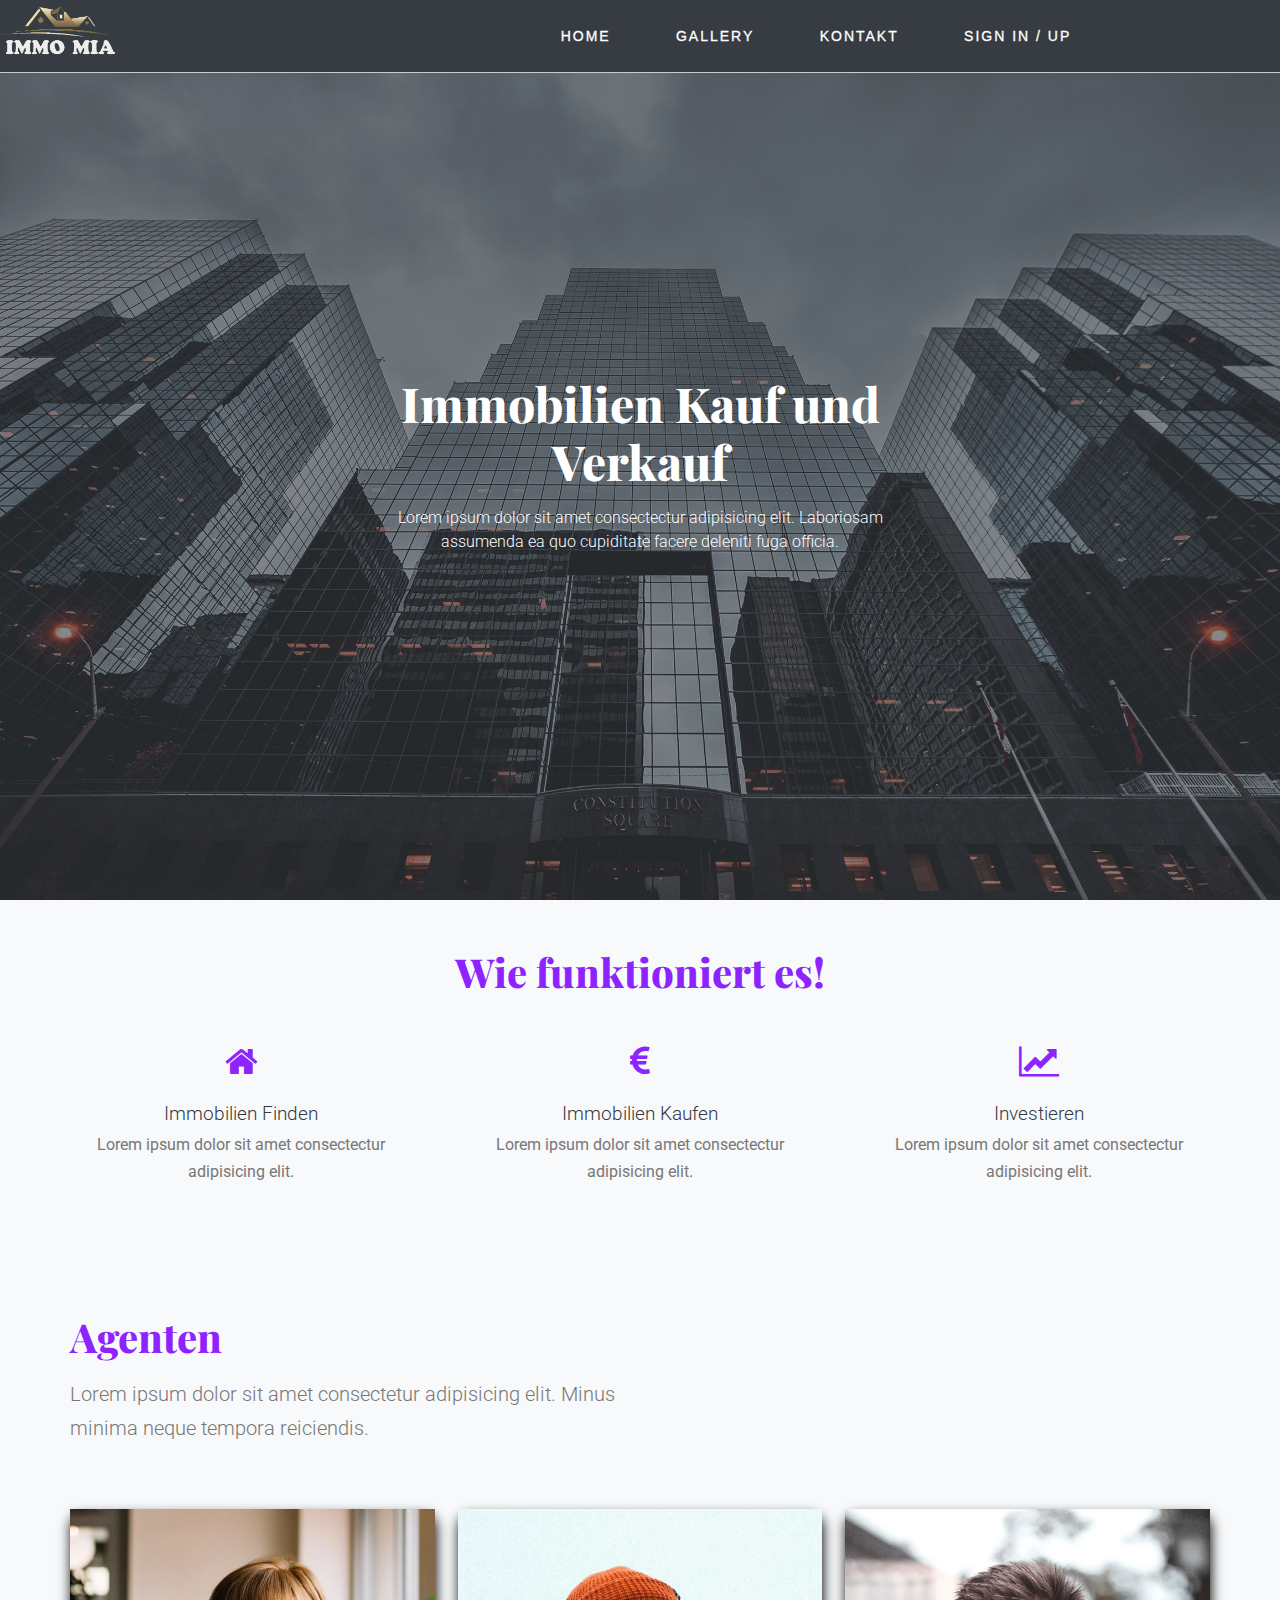
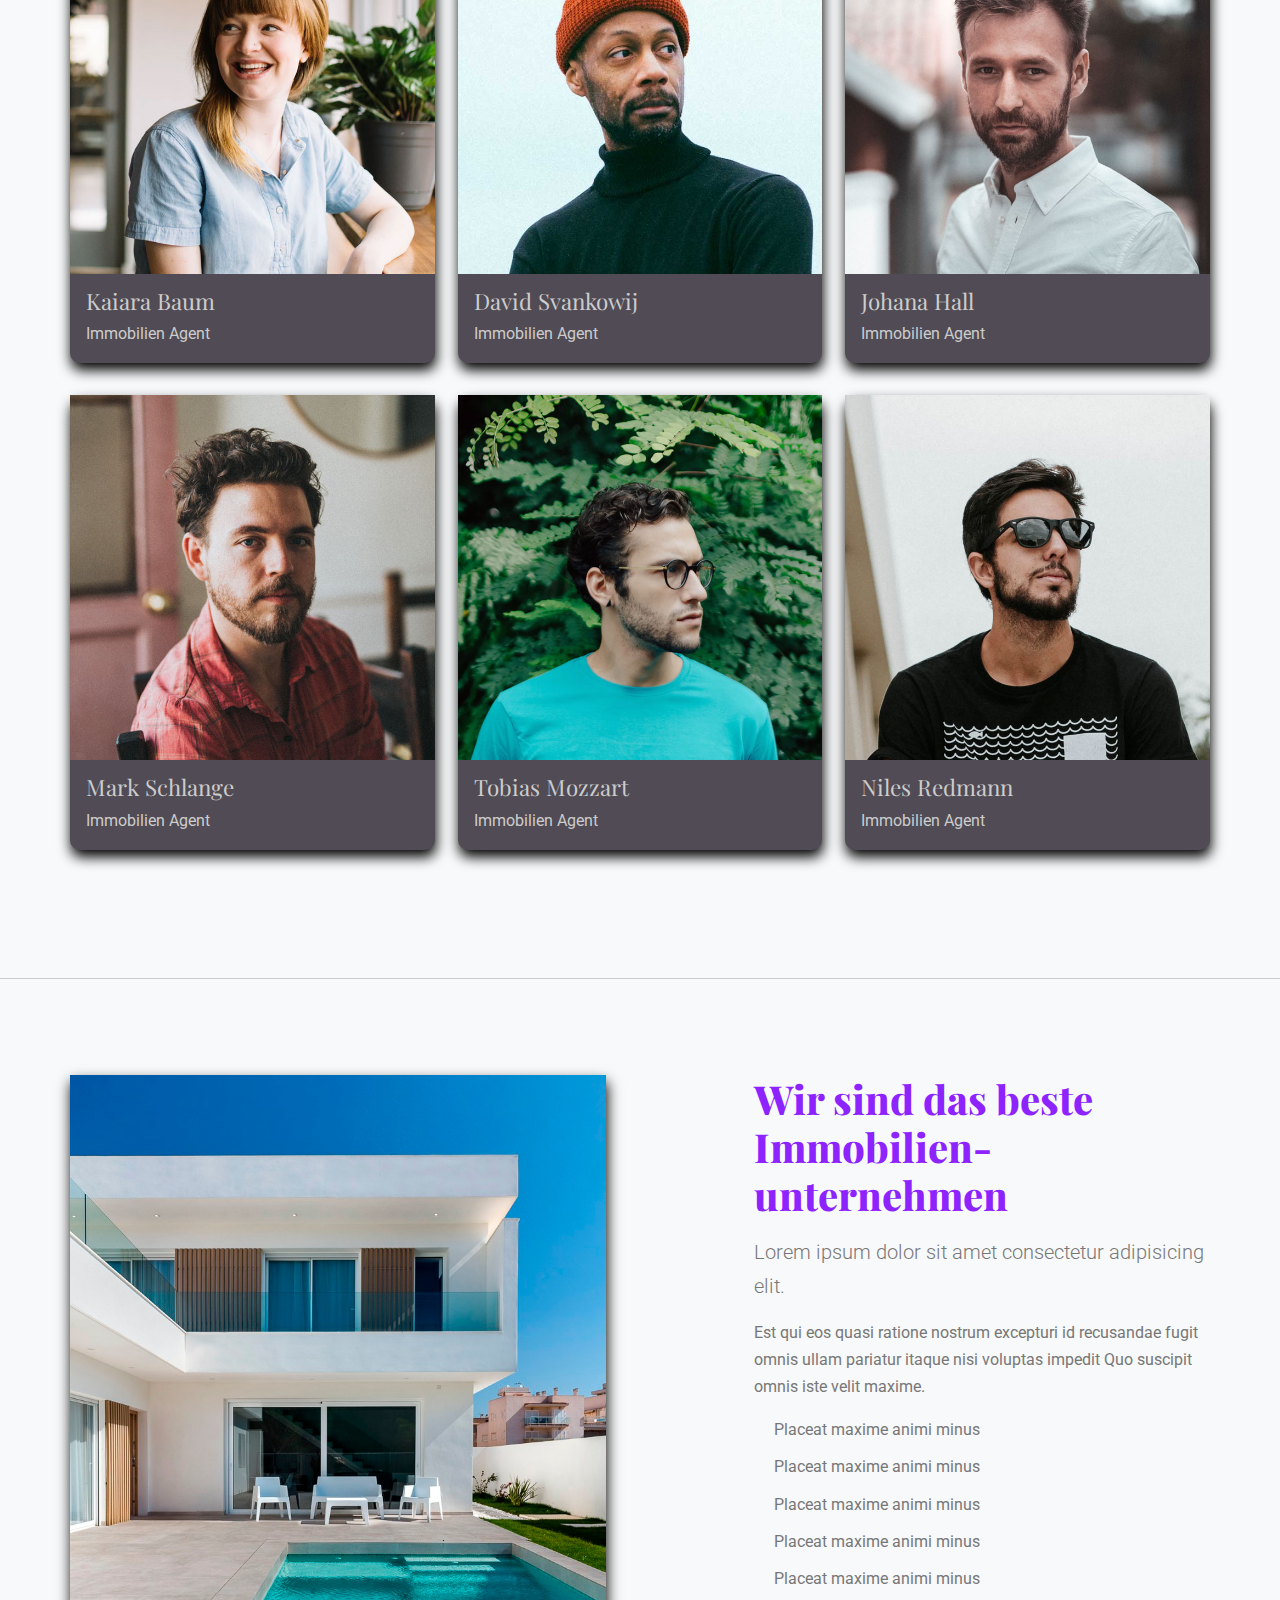
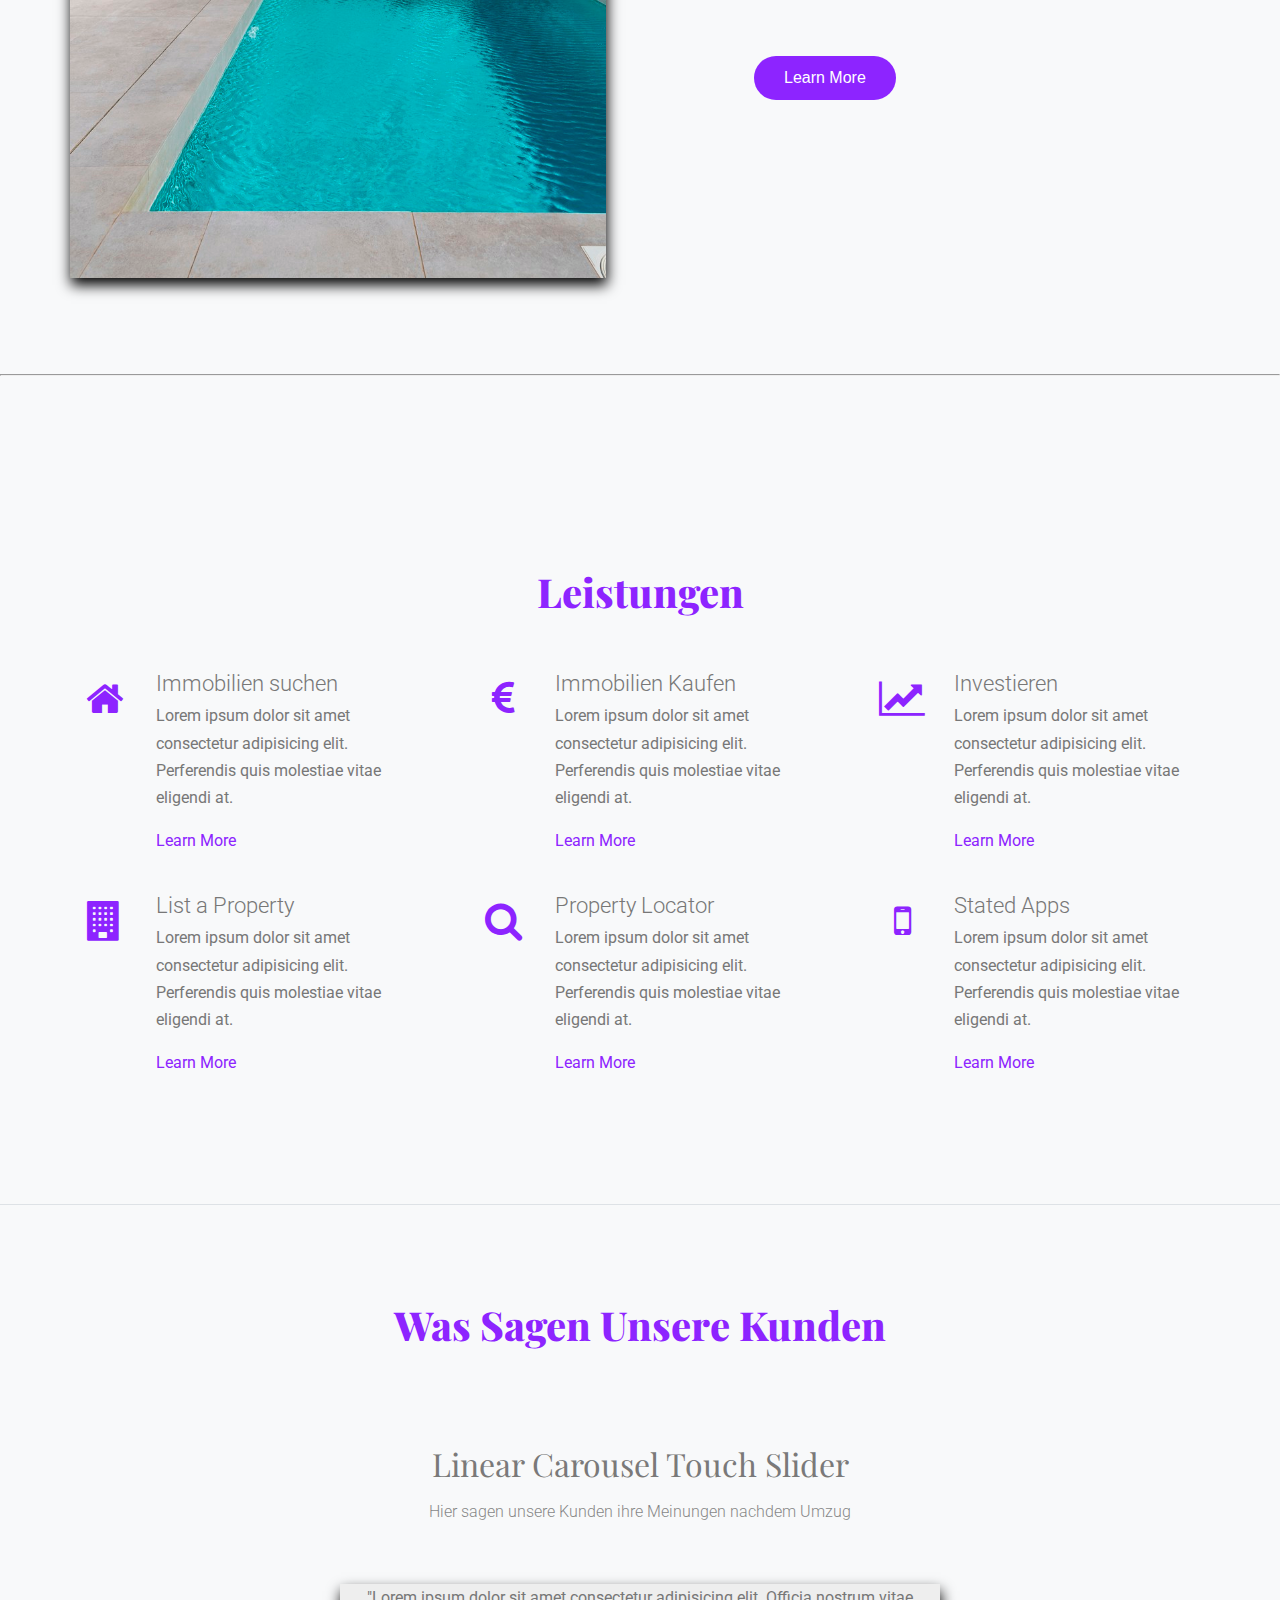
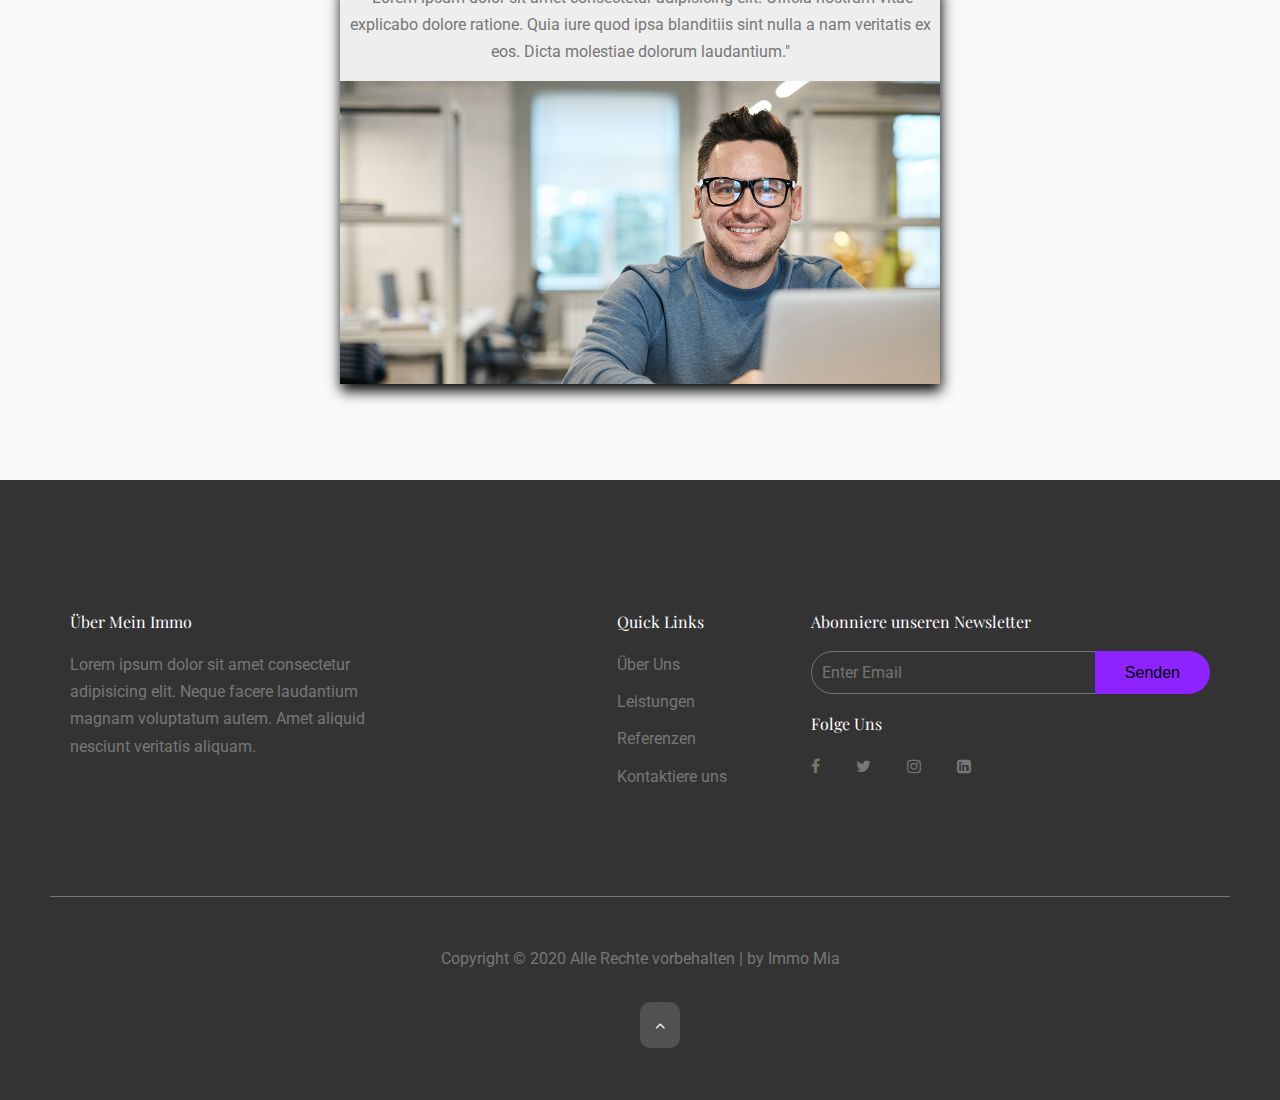
<file: index.html>
<!DOCTYPE html>
<html lang="de">
<head>
    <meta charset="UTF-8">
    <meta name="viewport" content="width=device-width, initial-scale=1.0">
    <meta http-equiv="X-UA-Compatible" content="ie=edge">
    <title>Home Page | Willkommen bei Immo Mia</title>
    <link rel="stylesheet" type="text/css" href="css/reset.css">
    <link rel="stylesheet" href="lib/font-awesome/css/font-awesome.min.css">
    <link rel="Stylesheet" type="text/css" href="css/master.css">
</head>

<body>
      <header>
        <!--  NAVIGATIONS BAR + BURGER MENU FOR RESPONSIVE START    -->
              <nav>
                    <div class="logo">
                        <img src="img/header-logo/logo-imo.png">
                    </div>
                <ul class="nav-links">
                    <li>
                        <a href="index.html">Home</a>
                    </li>
                    <li>
                        <a href="gallery.html">Gallery</a>
                    </li>
                    <li>
                        <a href="kontakt.html">Kontakt</a>
                    </li>
                    <li>
                        <a href="sign.html">Sign In / Up</a>
                    </li>
                </ul>
                    <div class="burger">
                        <div class="line1"></div>
                        <div class="line2"></div>
                        <div class="line3"></div>
                    </div>
                </nav>
        </header>
        <!--  NAVIGATION BAR ENDED    -->

    <!--  Background Hero container with BG Image start    -->
    <div id="header-hero-container">
        <section id="hero">
            <div class="fade"></div>
            <div class="hero-text">
                <h1>Immobilien Kauf und Verkauf</h1>
                <p>Lorem ipsum dolor sit amet consectectur adipisicing elit. Laboriosam assumenda ea quo cupiditate facere deleniti fuga officia.</p>
            </div>
        </section>
    </div>
    <!--  Background Hero container with BG Image end    -->

    <!--   Wie funktioniert es START     -->
    <section id="how-it-works">
        <div class="container">
            <h2>Wie funktioniert es!</h2>
            <div class="flex">
                <div>
                    <span class="fa fa-home"></span>
                    <h4>Immobilien Finden</h4>
                    <p>Lorem ipsum dolor sit amet consectectur adipisicing elit.</p>
                </div>

                <div>
                    <span class="fa fa-eur"></span>
                    <h4>Immobilien Kaufen</h4>
                    <p>Lorem ipsum dolor sit amet consectectur adipisicing elit.</p>
                </div>

                <div>
                    <span class="fa fa-line-chart"></span>
                    <h4>Investieren</h4>
                    <p>Lorem ipsum dolor sit amet consectectur adipisicing elit.</p>
                </div>
            </div>
        </div>
    </section>
    <!--   Wie funktioniert es ENDED     -->

    <!--  AGENTS CARDS START     -->
    <section id="agents">
        <div class="container">
            <h2>Agenten</h2>
            <p class="large-paragraph">Lorem ipsum dolor sit amet consectetur adipisicing elit. Minus minima neque tempora reiciendis.</p>

            <div class="flex">
                <div class="card">
                    <img src="img/personen/person_1.jpg" alt="Realtor 1" />
                    <h3>Kaiara Baum</h3>
                    <p>Immobilien Agent</p>
                </div>

                <div class="card">
                    <img src="img/personen/person_2.jpg" alt="Realtor 1" />
                    <h3>David Svankowij</h3>
                    <p>Immobilien Agent</p>
                </div>

                <div class="card">
                    <img src="img/personen/person_3.jpg" alt="Realtor 1" />
                    <h3>Johana Hall</h3>
                    <p>Immobilien Agent</p>
                </div>

                <div class="card">
                    <img src="img/personen/person_4.jpg" alt="Realtor 1" />
                    <h3>Mark Schlange</h3>
                    <p>Immobilien Agent</p>
                </div>

                <div class="card">
                    <img src="img/personen/person_5.jpg" alt="Realtor 1" />
                    <h3>Tobias Mozzart</h3>
                    <p>Immobilien Agent</p>
                </div>

                <div class="card">
                    <img src="img/personen/person_6.jpg" alt="Realtor 1" />
                    <h3>Niles Redmann</h3>
                    <p>Immobilien Agent</p>
                </div>
            </div>
        </div>
    </section>
    <!--   Agents Ended     -->



<!--   Wir sind das beste START     -->




    <section id="the-best">
        <div class="flex container">
            <img src="img/immobilien/immobilien_1.jpg" alt="Property 1" />
            <div>
                <h2>Wir sind das beste Immobilien-<br>unternehmen</h2>
                <p class="large-paragraph">Lorem ipsum dolor sit amet consectetur adipisicing elit.</p>
                <p>Est qui eos quasi ratione nostrum excepturi id recusandae fugit omnis ullam pariatur itaque nisi voluptas impedit Quo suscipit omnis iste velit maxime.</p>
                <ul>
                    <li>Placeat maxime animi minus</li>
                    <li>Placeat maxime animi minus</li>
                    <li>Placeat maxime animi minus</li>
                    <li>Placeat maxime animi minus</li>
                    <li>Placeat maxime animi minus</li>
                </ul>
                <button class="rounded">Learn More</button>
            </div>
        </div>
    </section><hr>
<!--   Wir sind das beste ENDED     -->

    <!-- Leistungen Feld Start  -->
    <section id="services">
        <div class="container">
            <h2>Leistungen</h2>
            <div class="flex">
                <div>
                    <div class="fa fa-home"></div>
                    <div class="services-card-right">
                        <h3>Immobilien suchen</h3>
                        <p>Lorem ipsum dolor sit amet consectetur adipisicing elit. Perferendis quis molestiae vitae eligendi at.</p>
                        <a href="#">Learn More</a>
                    </div>
                </div>

                <div>
                    <div class="fa fa-eur"></div>
                    <div class="services-card-right">
                        <h3>Immobilien Kaufen</h3>
                        <p>Lorem ipsum dolor sit amet consectetur adipisicing elit. Perferendis quis molestiae vitae eligendi at.</p>
                        <a href="#">Learn More</a>
                    </div>
                </div>

                <div>
                    <div class="fa fa-line-chart"></div>
                    <div class="services-card-right">
                        <h3>Investieren</h3>
                        <p>Lorem ipsum dolor sit amet consectetur adipisicing elit. Perferendis quis molestiae vitae eligendi at.</p>
                        <a href="#">Learn More</a>
                    </div>
                </div>

                <div>
                    <div class="fa fa-building"></div>
                    <div class="services-card-right">
                        <h3>List a Property</h3>
                        <p>Lorem ipsum dolor sit amet consectetur adipisicing elit. Perferendis quis molestiae vitae eligendi at.</p>
                        <a href="#">Learn More</a>
                    </div>
                </div>

                <div>
                    <div class="fa fa-search"></div>
                    <div class="services-card-right">
                        <h3>Property Locator</h3>
                        <p>Lorem ipsum dolor sit amet consectetur adipisicing elit. Perferendis quis molestiae vitae eligendi at.</p>
                        <a href="#">Learn More</a>
                    </div>
                </div>

                <div>
                    <div class="fa fa-mobile"></div>
                    <div class="services-card-right">
                        <h3>Stated Apps</h3>
                        <p>Lorem ipsum dolor sit amet consectetur adipisicing elit. Perferendis quis molestiae vitae eligendi at.</p>
                        <a href="#">Learn More</a>
                    </div>
                </div>
            </div>
        </div>
    </section>
     <!-- Leistungen Feld ENDED  -->

    <!-- Linear carousel START  -->
    <section id="carousel">
        <h2>Was Sagen Unsere Kunden</h2>
        <div class="container-carousel">
            <div class="intro">
              <h1 class="intro__title">Linear Carousel Touch Slider</h1>
              <p class="intro__body">Hier sagen unsere Kunden ihre Meinungen nachdem Umzug</p>
            </div>

            <div class="carousel">
              <input type="checkbox" class="img-checkbox"> 
              <div class="slide" slide="5" annot="This is the fifth slide title.">
                <blockquote>
                    <p>"Lorem ipsum dolor sit amet consectetur adipisicing elit. Officia nostrum vitae explicabo dolore ratione. Quia iure quod ipsa blanditiis sint nulla a nam veritatis ex eos. Dicta molestiae dolorum laudantium."</p>
                  </blockquote>
                  <div class="carousel-caption">
                    <img src="img/personen/carousel-1.jpg" alt="Client 1" />
                   </div>
              </div>
              
              
              <input type="checkbox" class="img-checkbox"> 
              <div class="slide" slide="4" annot="This is the fourth slide title.">
                <blockquote>
                   <p>"Lorem ipsum dolor sit amet consectetur adipisicing elit. Officia nostrum vitae explicabo dolore ratione. Quia iure quod ipsa blanditiis sint nulla a nam veritatis ex eos. Dicta molestiae dolorum laudantium."</p>
                </blockquote>
                <div class="carousel-caption">
                  <img src="img/personen/carousel-2.jpg" alt="Client 2" />
                </div>
              </div>

              <input type="checkbox" class="img-checkbox"> 
              <div class="slide" slide="3" annot="This is the third slide title.">
                <blockquote>
                   <p>"Lorem ipsum dolor sit amet consectetur adipisicing elit. Officia nostrum vitae explicabo dolore ratione. Quia iure quod ipsa blanditiis sint nulla a nam veritatis ex eos. Dicta molestiae dolorum laudantium."</p>
                </blockquote>
                <div class="carousel-caption">
                  <img src="img/personen/carousel-3.jpg" alt="Client 3" />
              </div>
            </div>

              <input type="checkbox" class="img-checkbox">
              <div class="slide" slide="2" annot="This is the second slide title.">
                <blockquote>
                   <p>"Lorem ipsum dolor sit amet consectetur adipisicing elit. Officia nostrum vitae explicabo dolore ratione. Quia iure quod ipsa blanditiis sint nulla a nam veritatis ex eos. Dicta molestiae dolorum laudantium."</p>
                </blockquote>
                <div class="carousel-caption">
                  <img src="img/personen/carousel-4.jpg" alt="Client 4" />
              </div>
            </div>

              <input type="checkbox" class="img-checkbox">

              <div class="slide" slide="1" annot="This is the First slide title.">
                <blockquote>
                   <p>"Lorem ipsum dolor sit amet consectetur adipisicing elit. Officia nostrum vitae explicabo dolore ratione. Quia iure quod ipsa blanditiis sint nulla a nam veritatis ex eos. Dicta molestiae dolorum laudantium."</p>
                </blockquote>
                <div class="carousel-caption">
                  <img src="img/personen/carousel-5.jpg" alt="Client 5" />
              </div>
            </div>
               
              <div class="counter" count="5"> / 5</div>
             
            </div>
            <!-- Linear carousel ENDED -->
        </div>
    </section>

<!--  FOOTER START    -->
    <footer>
        <div class="flex container">
            <div class="footer-about">
                <h5>Über Mein Immo</h5>
                <p>Lorem ipsum dolor sit amet consectetur adipisicing elit. Neque facere laudantium magnam voluptatum autem. Amet aliquid nesciunt veritatis aliquam.</p>
            </div>

            <div class="footer-quick-links">
                <h5>Quick Links</h5>
                <ul>
                    <li><a href="#">Über Uns</a></li>
                    <li><a href="#">Leistungen</a></li>
                    <li><a href="#">Referenzen</a></li>
                    <li><a href="#">Kontaktiere uns</a></li>
                </ul>
            </div>

            <div class="footer-subscribe">
                <h5>Abonniere unseren Newsletter</h5>
                <div id="subscribe-container">
                    <input type="text" placeholder="Enter Email" />
                    <button class="right-rounded">Senden</button>
                </div>

                <h5 class="follow-us">Folge Uns</h5>
                <ul>
                    <li><a href="#"><span class="fa fa-facebook-f"></span></a></li>
                    <li><a href="#"><span class="fa fa-twitter"></span></a></li>
                    <li><a href="#"><span class="fa fa-instagram"></span></a></li>
                    <li><a href="#"><span class="fa fa-linkedin-square"></span></a></li>
                </ul>
            </div>
        </div>

        <small>
            Copyright &copy; 2020 Alle Rechte vorbehalten | by <a href="https://www.sae.edu/deu/de/campus/hamburg">Immo Mia</a>
        </small>
        <i class="fa fa-angle-up" aria-hidden="true" id="back-to-top" onclick="scrollToTop();return false;"></i>
    </footer>
    <!--  FOOTER ENDED   -->

    <script src="js/script.js" charset="utf-8"></script>

</body>
</html>
</file>
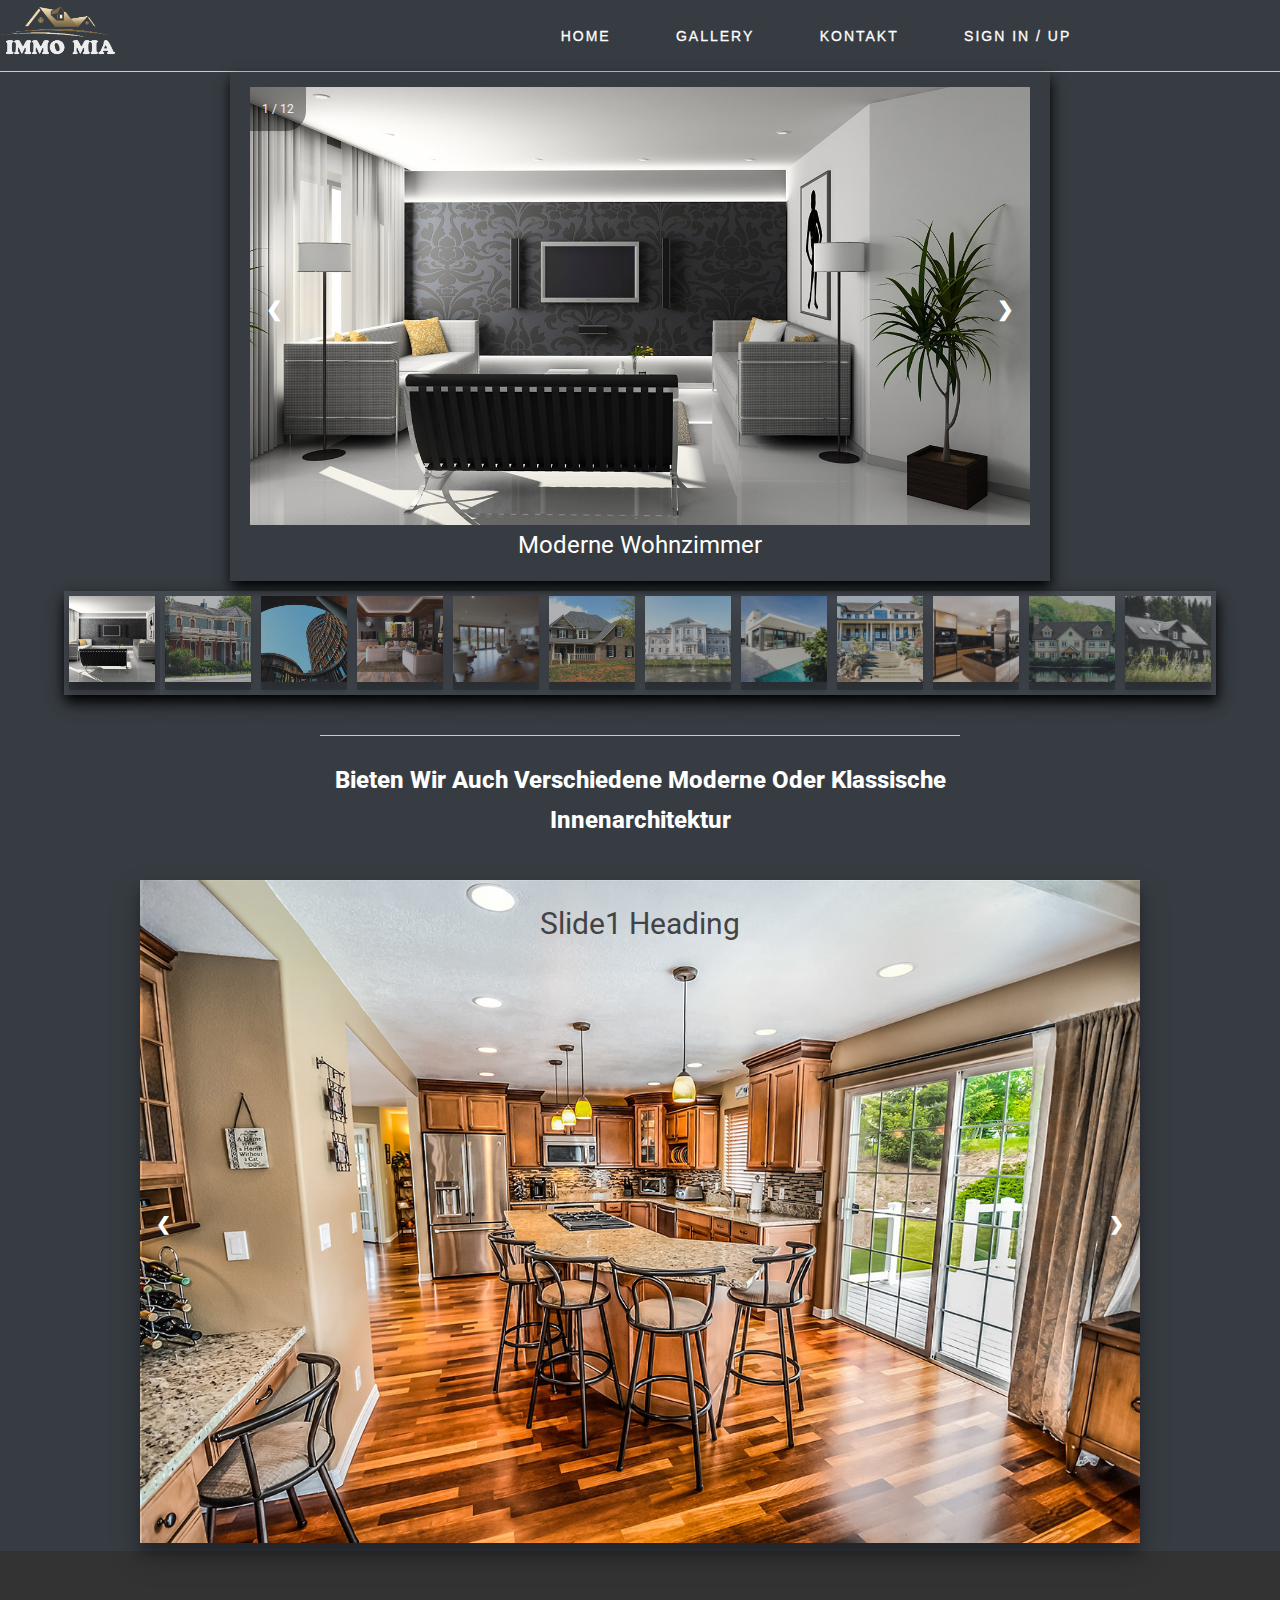
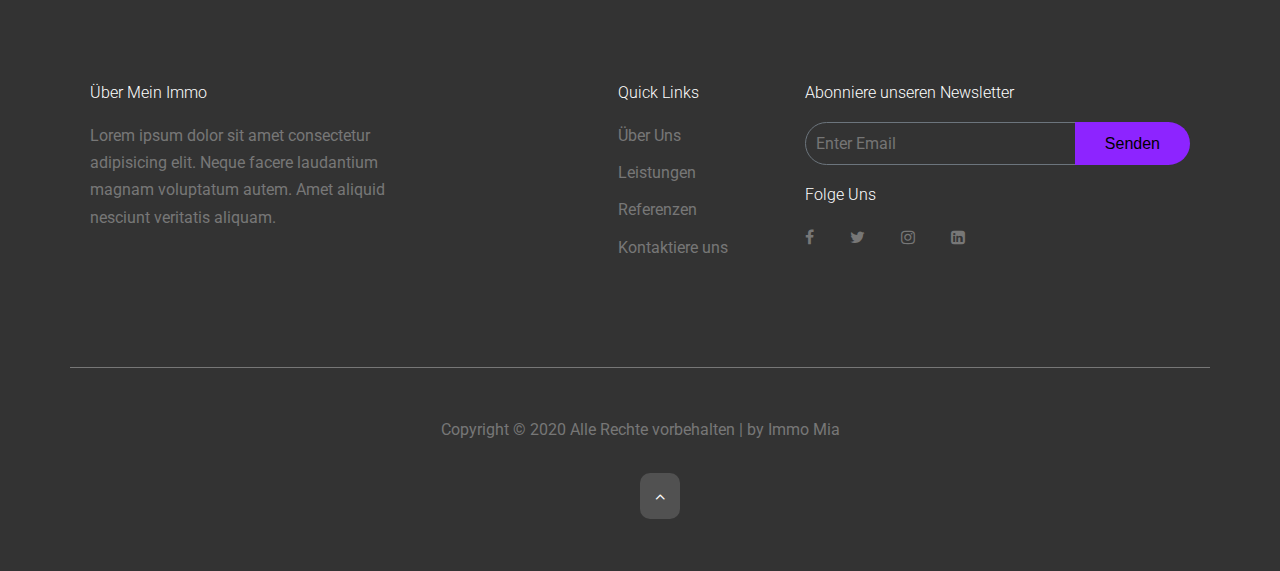
<file: gallery.html>
<!DOCTYPE html>
<html lang="de">
<head>
    <meta charset="UTF-8">
    <meta name="viewport" content="width=device-width, initial-scale=1.0">
    <meta http-equiv="X-UA-Compatible" content="ie=edge">
    <title> Immo Mia | Basic Gallery </title>
    <link rel="stylesheet" type="text/css" href="css/reset.css">
    <link rel="stylesheet" href="lib/font-awesome/css/font-awesome.min.css">
    <link rel="Stylesheet" type="text/css" href="css/gallery.css">
</head>
<body>
  <header>
    <!--             Navbar + Burger              -->
          <nav>
                <div class="logo">
                    <img src="img/header-logo/logo-imo.png">
                </div>
            <ul class="nav-links">
                <li>
                    <a href="index.html">Home</a>
                </li>
                <li>
                    <a href="gallery.html">Gallery</a>
                </li>
                <li>
                    <a href="kontakt.html">Kontakt</a>
                </li>
                <li>
                    <a href="sign.html">Sign In / Up</a>
                </li>
            </ul>
                <div class="burger">
                    <div class="line1"></div>
                    <div class="line2"></div>
                    <div class="line3"></div>
                </div>
            </nav>
    </header>
      
       <!-- Container for the image gallery -->
      <div class="container">

        <div class="wide-container">
          <!-- Number text box -->
          <div class="numbertext">1 / 12</div>
          <!-- Full-width images with number text -->
          <img src="img/gallery/img1.jpg" data-caption="Moderne Wohnzimmer">
          <img src="img/gallery/img2.jpg" data-caption="Klassische Aufbau">
          <img src="img/gallery/img3.jpg" data-caption="Modernes Geschwungenes Design">
          <img src="img/gallery/img4.jpg" data-caption="Holz Interieur">
          <img src="img/gallery/img5.jpg" data-caption="Familien Designs">
          <img src="img/gallery/img6.jpg" data-caption="20 Jahre Ziegeldach Garantie">
          <img src="img/gallery/img7.jpg" data-caption="Palace Design">
          <img src="img/gallery/img8.jpg" data-caption="Sommer Villa">
          <img src="img/gallery/img9.jpg" data-caption="Breites Interface">
          <img src="img/gallery/img10.jpg" data-caption="Moderne Holz Interieur">
          <img src="img/gallery/img11.jpg" data-caption="Designed Fur Wald">
          <img src="img/gallery/img12.jpg" data-caption="Dunkele Designs">
          <!-- Caption text box -->
          <div class="caption-container">Caption</div>
        </div>

        <!-- Next and previous buttons -->
        <a class="prev">&#10094;</a>
        <a class="next">&#10095;</a>
      </div>

       <!-- Thumbnail images -->
        <div class="row">
          <div class="column">
            <img class="thumb" src="img/gallery/img_1t.jpg" data-index="0">
          </div>
          <div class="column">
            <img class="thumb" src="img/gallery/img_2t.jpg" data-index="1">
          </div>
          <div class="column">
            <img class="thumb" src="img/gallery/img_3t.jpg" data-index="2">
          </div>
          <div class="column">
            <img class="thumb" src="img/gallery/img_4t.jpg" data-index="3">
          </div>
          <div class="column">
            <img class="thumb" src="img/gallery/img_5t.jpg" data-index="4">
          </div>
          <div class="column">
            <img class="thumb" src="img/gallery/img_6t.jpg" data-index="5">
          </div>
          <div class="column">
            <img class="thumb" src="img/gallery/img_7t.jpg" data-index="6">
          </div>
          <div class="column">
            <img class="thumb" src="img/gallery/img_8t.jpg" data-index="7">
          </div>
          <div class="column">
            <img class="thumb" src="img/gallery/img_9t.jpg" data-index="8">
          </div>
          <div class="column">
            <img class="thumb" src="img/gallery/img_10t.jpg" data-index="9">
          </div>
          <div class="column">
            <img class="thumb" src="img/gallery/img_11t.jpg" data-index="10">
          </div>
          <div class="column">
            <img class="thumb" src="img/gallery/img_12t.jpg" data-index="11">
          </div>
        </div>
      <!--              Slider               -->
      <div class="container-slider">
          <h1 class="header-between">Bieten Wir auch verschiedene moderne oder klassische Innenarchitektur</h1>
      </div>
      <div class="slidercontainer"> 
        <div class="showSlide fade">  
            <img src="img/slider/img1.jpg" />  
            <div class="content">Slide1 Heading</div>  
        </div>  
        <div class="showSlide fade">  
            <img src="img/slider/img2.jpg" />  
            <div class="content">Slide2 Heading</div>  
        </div>  
  
        <div class="showSlide fade">  
            <img src="img/slider/img3.jpg" />  
            <div class="content">Slide3 Heading</div>  
        </div>  
        <div class="showSlide fade">  
            <img src="img/slider/img4.jpg" />  
            <div class="content">Slide4 Heading</div>  
        </div>  
        <div class="showSlide fade">  
            <img src="img/slider/img5.jpg" />  
            <div class="content">Slide5 Heading</div>  
        </div>  
        <div class="showSlide fade">  
            <img src="img/slider/img6.jpg" />  
            <div class="content">Slide6 Heading</div>  
        </div>  
  
        <div class="showSlide fade">  
            <img src="img/slider/img7.jpg" />  
            <div class="content">Slide7 Heading</div>  
        </div>  
        <div class="showSlide fade">  
            <img src="img/slider/img8.jpg" />  
            <div class="content">Slide8 Heading</div>  
        </div> 
        <!-- Navigation arrows -->  
        <a class="left" onclick="nextSlide(-1)">❮</a>  
        <a class="right" onclick="nextSlide(1)">❯</a>  
    </div>

      <!--              Footer               -->

      <footer>
          <div class="flex container-footer">
              <div class="footer-about">
                  <h5>Über Mein Immo</h5>
                  <p>Lorem ipsum dolor sit amet consectetur adipisicing elit. Neque facere laudantium magnam voluptatum autem. Amet aliquid nesciunt veritatis aliquam.</p>
              </div>

              <div class="footer-quick-links">
                  <h5>Quick Links</h5>
                  <ul>
                      <li><a href="#">Über Uns</a></li>
                      <li><a href="#">Leistungen</a></li>
                      <li><a href="#">Referenzen</a></li>
                      <li><a href="#">Kontaktiere uns</a></li>
                  </ul>
              </div>

              <div class="footer-subscribe">
                  <h5>Abonniere unseren Newsletter</h5>
                  <div id="subscribe-container">
                      <input type="text" placeholder="Enter Email" />
                      <button class="right-rounded">Senden</button>
                  </div>

                  <h5 class="follow-us">Folge Uns</h5>
                  <ul>
                      <li><a href="#"><span class="fa fa-facebook-f"></span></a></li>
                      <li><a href="#"><span class="fa fa-twitter"></span></a></li>
                      <li><a href="#"><span class="fa fa-instagram"></span></a></li>
                      <li><a href="#"><span class="fa fa-linkedin-square"></span></a></li>
                  </ul>
              </div>
          </div>

          <small>
            Copyright &copy; 2020 Alle Rechte vorbehalten | by <a href="https://www.sae.edu/deu/de/campus/hamburg">Immo Mia</a>
        </small>
        <i class="fa fa-angle-up" aria-hidden="true" id="back-to-top" onclick="scrollToTop();return false;"></i>
    </footer>

      <script src="js/script.js" charset="utf-8"></script>
      <script src="js/gallery.js" charset="utf-8"></script>
</body>
</html>
</file>
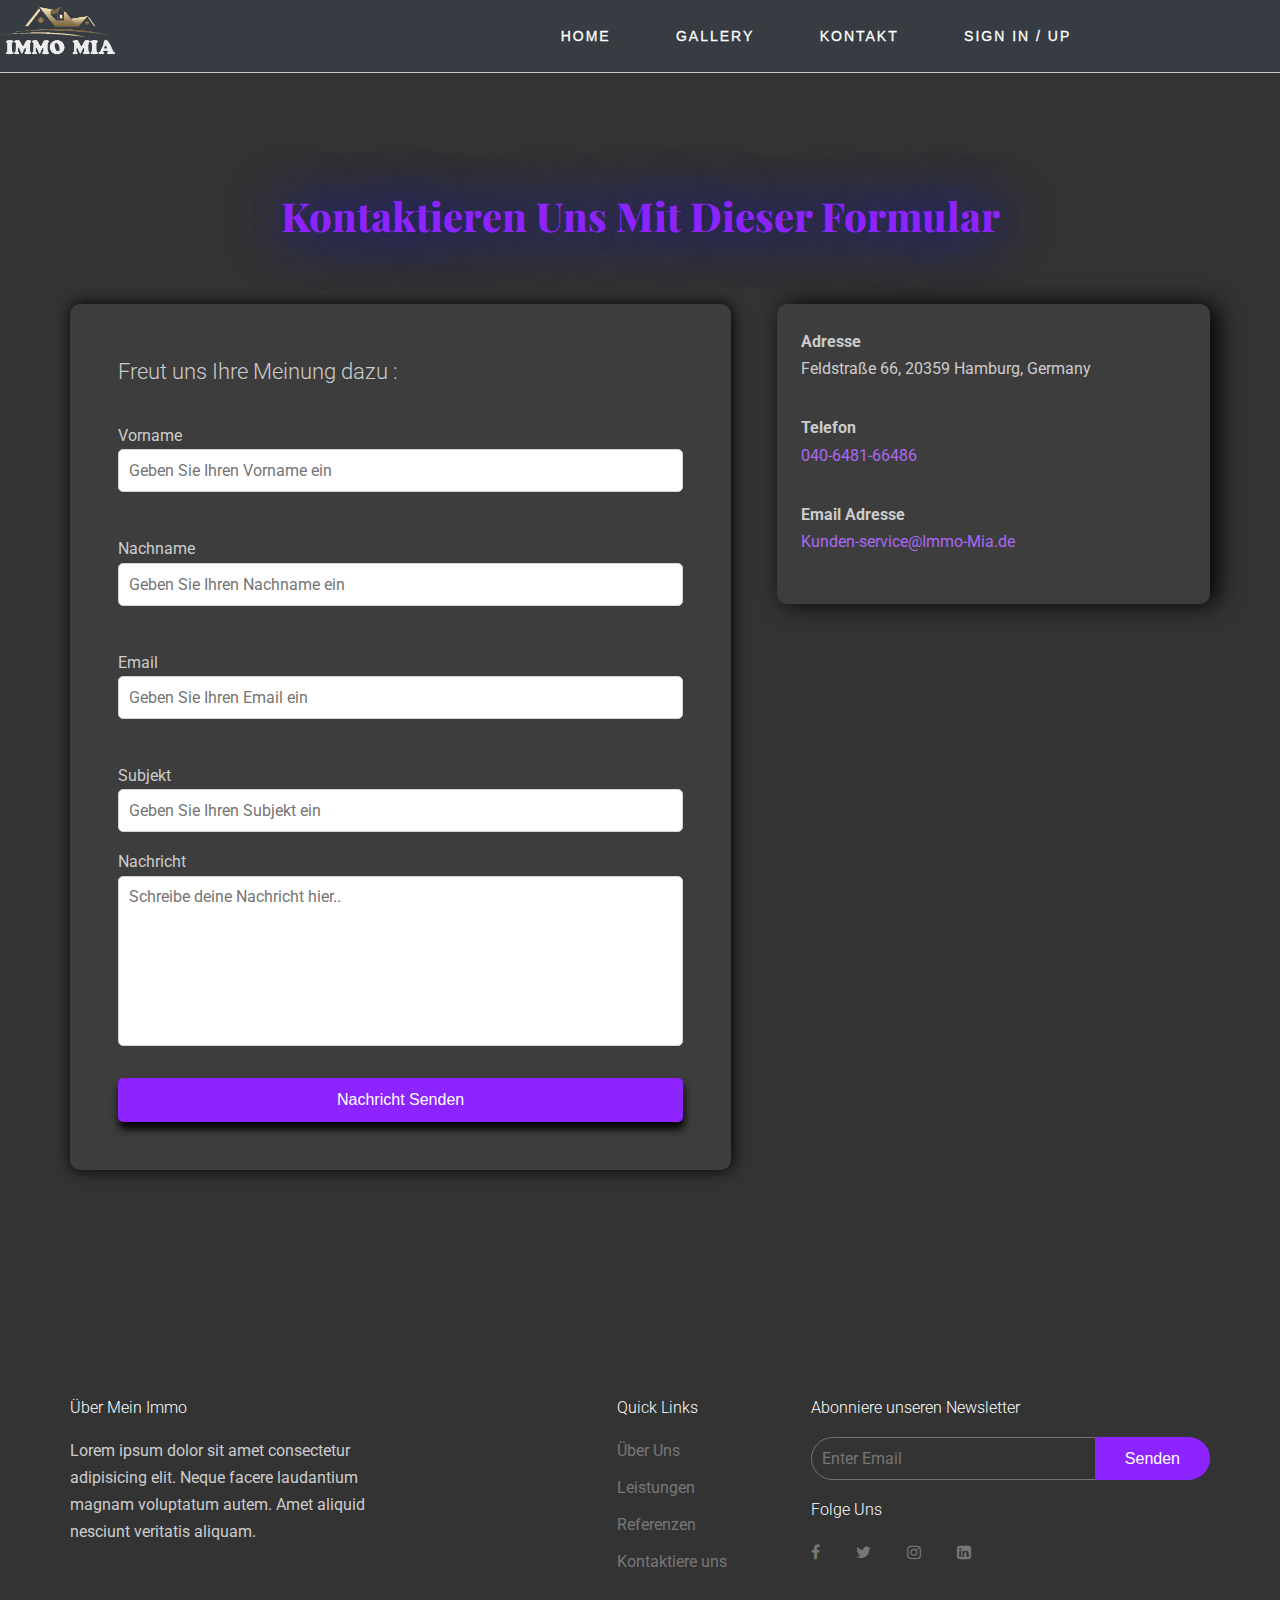
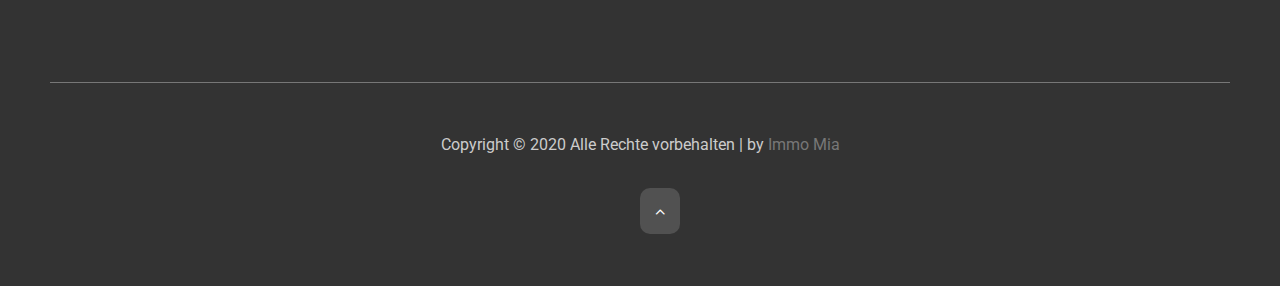
<file: kontakt.html>
<!DOCTYPE html>
<html lang="de">
<head>
    <meta charset="UTF-8">
    <meta name="viewport" content="width=device-width, initial-scale=1.0">
    <meta http-equiv="X-UA-Compatible" content="ie=edge">
    <title> Immo Mia | Kontakt </title>
    <link rel="stylesheet" type="text/css" href="css/reset.css">
    <link rel="stylesheet" href="lib/font-awesome/css/font-awesome.min.css">
    <link rel="Stylesheet" type="text/css" href="css/kontakt.css">
</head>
<body>
	<header>
      <!--             Navbar + Burger              -->
        <nav>
            <div class="logo">
              <img src="img/header-logo/logo-imo.png">
            </div>
            <ul class="nav-links">
              <li>
                <a href="index.html">Home</a>
              </li>
              <li>
                <a href="gallery.html">Gallery</a>
              </li>
              <li>
                <a href="kontakt.html">Kontakt</a>
              </li>
              <li>
                <a href="sign.html">Sign In / Up</a>
              </li>
            </ul>
            <div class="burger">
                <div class="line1"></div>
                <div class="line2"></div>
                <div class="line3"></div>
            </div>
      </nav>
</header>
      <!--             Navbar + Burger ended           -->

      <!--            Contact Form                     -->
<section id="contact">
  <div class="container">
      <h2>Kontaktieren uns Mit dieser Formular</h2>

      <div class="flex">
          <div id="form-container">
              <h3>Freut uns Ihre Meinung dazu :</h3>
              <form class="register" method="post">
                  <label for="firstname">Vorname</label>
                  <input type="text" class="form-control" name="firstname" id="firstname" placeholder="Geben Sie Ihren Vorname ein">
                  <small class="form-text ">*Empty Input*</small>

                  <label for="lastname">Nachname</label>
                  <input type="text" class="form-control" name="lastname" id="lastname" placeholder="Geben Sie Ihren Nachname ein">
                  <small class="form-text ">*Empty Input*</small>

                  <label for="email">Email</label>
                  <input type="text" class="form-control" name="email" id="email" placeholder="Geben Sie Ihren Email ein">
                  <small class="form-text">*Empty Input*</small>

                  <label for="subject">Subjekt</label>
                  <input type="text" id="subject" class="form-control" placeholder="Geben Sie Ihren Subjekt ein">

                  <label for="message">Nachricht</label>
                  <textarea class="form-control" id="message" placeholder="Schreibe deine Nachricht hier.."></textarea>

                  <button class="rounded">Nachricht Senden</button>
              </form>
          </div>

          <div id="address-container">
            <label>Adresse</label>
              <address>
                 Feldstraße 66, 20359 Hamburg, Germany
              </address>

              <label>Telefon</label>
              <a href="#">040-6481-66486</a>

              <label>Email Adresse</label>
              <a href="#">Kunden-service@Immo-Mia.de</a>
            </div>
        </div>
    </div>
</section>
<!--            Contact Form Ended                 -->

<!--                  Footer                       -->
<footer>
    <div class="flex container">
        <div class="footer-about">
            <h5>Über Mein Immo</h5>
            <p>Lorem ipsum dolor sit amet consectetur adipisicing elit. Neque facere laudantium magnam voluptatum autem. Amet aliquid nesciunt veritatis aliquam.</p>
        </div>

        <div class="footer-quick-links">
            <h5>Quick Links</h5>
            <ul>
                <li><a href="#">Über Uns</a></li>
                <li><a href="#">Leistungen</a></li>
                <li><a href="#">Referenzen</a></li>
                <li><a href="#">Kontaktiere uns</a></li>
            </ul>
        </div>

        <div class="footer-subscribe">
            <h5>Abonniere unseren Newsletter</h5>
            <div id="subscribe-container">
                <input type="text" placeholder="Enter Email" />
                <button class="right-rounded">Senden</button>
            </div>

            <h5 class="follow-us">Folge Uns</h5>
            <ul>
                <li><a href="#"><span class="fa fa-facebook-f"></span></a></li>
                <li><a href="#"><span class="fa fa-twitter"></span></a></li>
                <li><a href="#"><span class="fa fa-instagram"></span></a></li>
                <li><a href="#"><span class="fa fa-linkedin-square"></span></a></li>
            </ul>
        </div>
    </div>

    <small>
            Copyright &copy; 2020 Alle Rechte vorbehalten | by <a href="https://www.sae.edu/deu/de/campus/hamburg">Immo Mia</a>
        </small>
        <i class="fa fa-angle-up" aria-hidden="true" id="back-to-top" onclick="scrollToTop();return false;"></i>
    </footer>
<!--            Footer Ended                     -->
    <script src="js/script.js" charset="utf-8"></script>
    <script src="js/kontakte.js" charset="utf-8"></script>
</body>
</html>
</file>
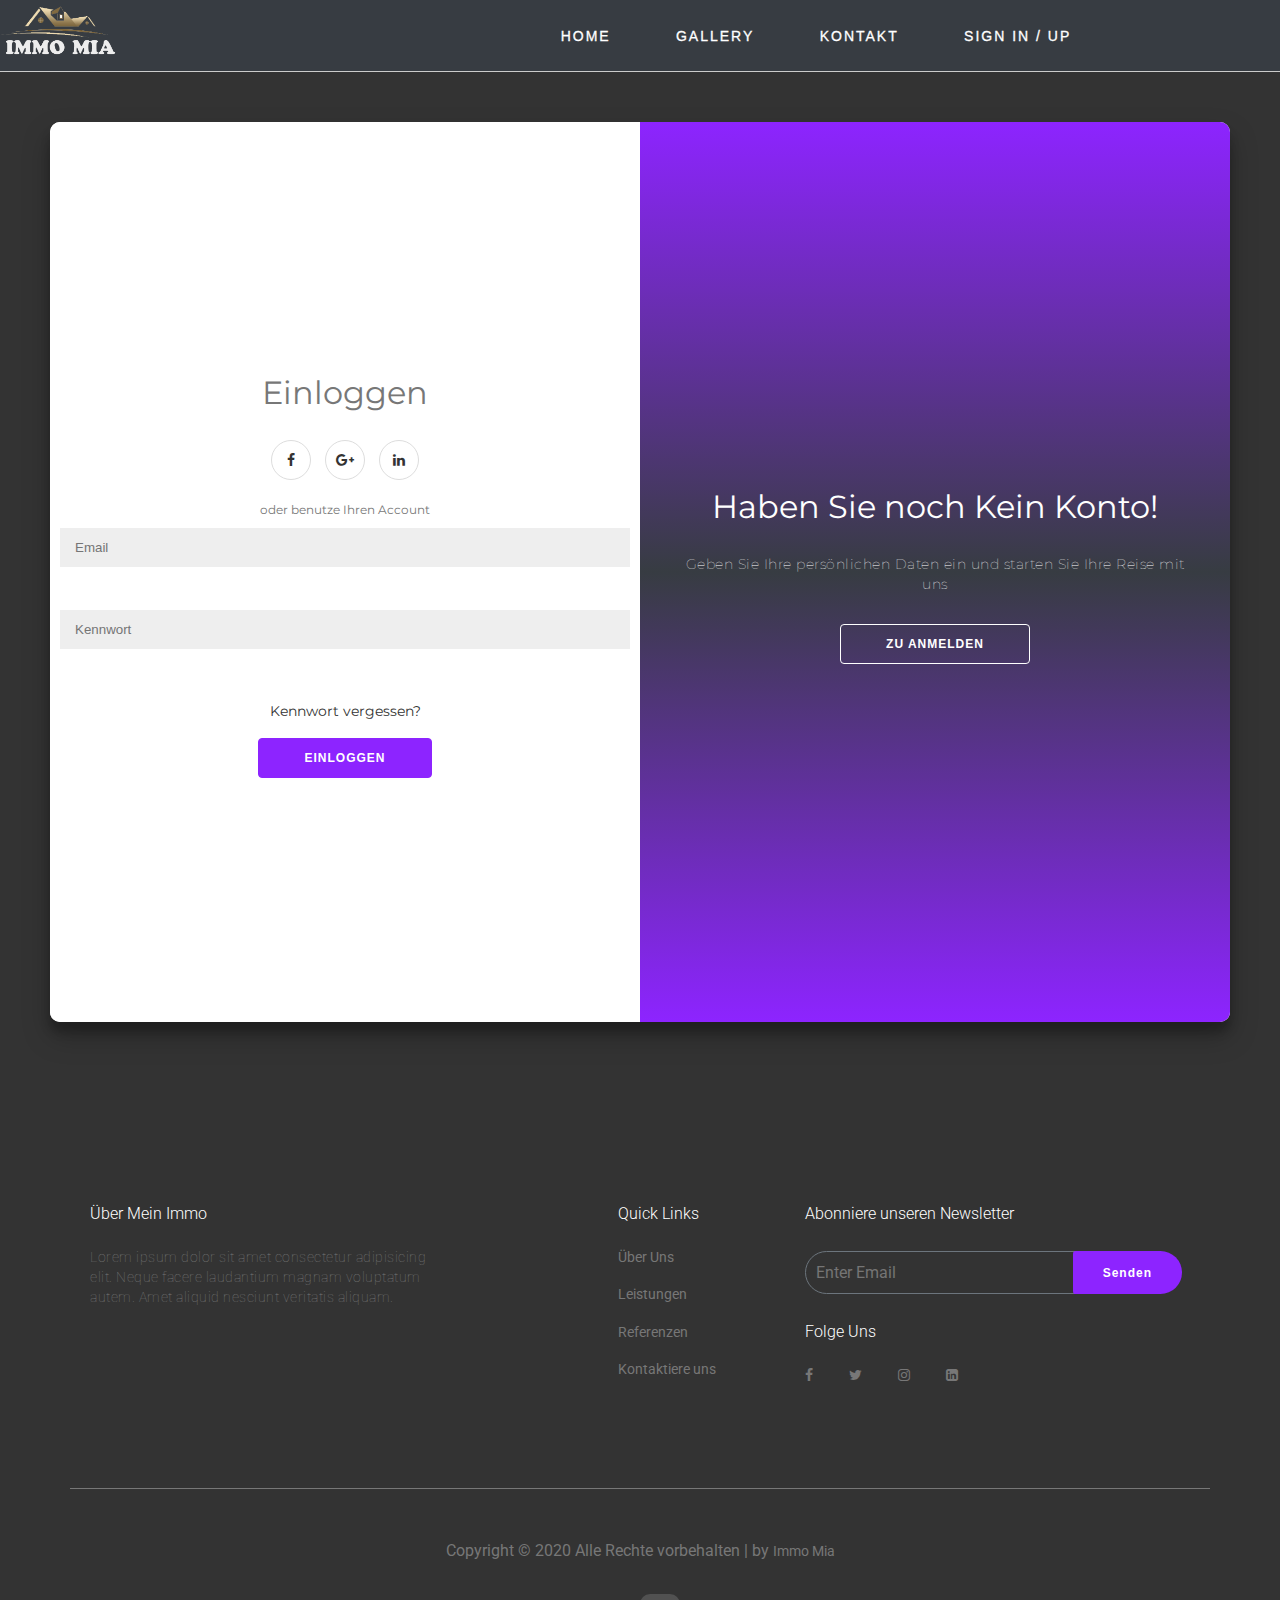
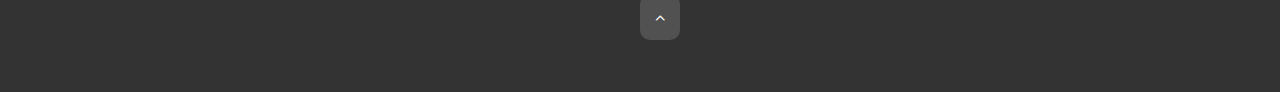
<file: sign.html>
<!DOCTYPE html>
<html lang="de">
<head>
    <meta charset="UTF-8">
    <meta name="viewport" content="width=device-width, initial-scale=1.0">
    <meta http-equiv="X-UA-Compatible" content="ie=edge">
    <title> Einloggen | Anmelden</title>
    <link rel="stylesheet" type="text/css" href="css/reset.css">
    <link rel="stylesheet" href="lib/font-awesome/css/font-awesome.min.css">
    <link rel="stylesheet" type="text/css" href="css/sign.css">

  </head>
  <body>
    <header>
            <nav>
                  <div class="logo">
                      <img src="img/header-logo/logo-imo.png">
                  </div>
              <ul class="nav-links">
                  <li>
                      <a href="index.html">Home</a>
                  </li>
                  <li>
                      <a href="gallery.html">Gallery</a>
                  </li>
                  <li>
                      <a href="kontakt.html">Kontakt</a>
                  </li>
                  <li>
                      <a href="sign.html">Sign In / Up</a>
                  </li>
              </ul>
                  <div class="burger">
                      <div class="line1"></div>
                      <div class="line2"></div>
                      <div class="line3"></div>
                  </div>
              </nav>
      </header>

  <div class="container" id="container">

    <!--                  Start Sign up Container              -->
   <div class="form-container sign-up-container">
    <form action="#" class="register" method="post">
     <h1>Benutzerkonto Anlegen</h1>
     <div class="social-container">
      <a href="#" class="social"><i class="fa fa-facebook-f"></i></a>
      <a href="#" class="social"><i class="fa fa-google-plus"></i></a>
      <a href="#" class="social"><i class="fa fa-linkedin"></i></a>
     </div>
     <span>oder verwenden Sie Ihre E-Mail-Adresse für die Registrierung</span>
     <input type="text" placeholder="Vorname" class="form-control " name="firstname" id="firstname">
      <small class="form-text">Empty Input</small>
     <input type="text" placeholder="Nachname" class="form-control" name="lastname" id="lastname">
      <small class="form-text">Empty Input</small>
     <input type="email" placeholder="Email" class="form-control" name="email" id="email">
      <small class="form-text">Empty Input</small>
     <input type="password" placeholder="Kennwort" class="form-control" name="password" id="password">
      <small class="form-text">Empty Input</small>
     <input type="password" placeholder="Kennwort bestätigen" class="form-control" name="password2" id="password2">
     <small class="form-text">Empty Input</small>
     <button type="submit" class="btn btn-primary">Anmelden</button>
    </form>
   </div>
   <!--                     End Sign up Container                            -->

  <!--                     Start Sign In Container                            -->
   <div class="form-container sign-in-container">
    <form action="#" class="register-in" method="post">
     <h1>Einloggen</h1>
     <div class="social-container">
      <a href="#" class="social"><i class="fa fa-facebook-f"></i></a>
      <a href="#" class="social"><i class="fa fa-google-plus"></i></a>
      <a href="#" class="social"><i class="fa fa-linkedin"></i></a>
     </div>
     <span>oder benutze Ihren Account</span>
     <input type="email" placeholder="Email" class="form-control_in" name="email-in" id="email-in">
      <small class="form_text_in">Empty Input</small>
     <input type="password" placeholder="Kennwort" class="form-control_in" name="password-in" id="password-in">
      <small class="form_text_in">Empty Input</small>
     <a href="#">Kennwort vergessen?</a>
     <button type="submit" class="btn btn-primary-in">Einloggen</button>
    </form>
   </div>
   <!--                     End Sign In Container                            -->

   <!--                     Start Moving Overlay Container                   -->
   <div class="overlay-container">
    <div class="overlay">
     <div class="overlay-panel overlay-left">
      <h1>Willkommen zurück!</h1>
      <p>Um mit uns in Verbindung zu bleiben, loggen Sie sich bitte mit Ihren persönlichen Daten ein</p>
      <button class="ghost" id="signIn">Zu Einloggen</button>
     </div>
     <div class="overlay-panel overlay-right">
      <h1>Haben Sie noch Kein Konto!</h1>
      <p>Geben Sie Ihre persönlichen Daten ein und starten Sie Ihre Reise mit uns</p>
      <button class="ghost" id="signUp">Zu Anmelden</button>
     </div>
    </div>
   </div>
  </div>
  <!--                     Start Moving Overlay Container                   -->

  <!--              Footer               -->
  <footer>
      <div class="flex container-footer">
          <div class="footer-about">
              <h5>Über Mein Immo</h5>
              <p>Lorem ipsum dolor sit amet consectetur adipisicing elit. Neque facere laudantium magnam voluptatum autem. Amet aliquid nesciunt veritatis aliquam.</p>
          </div>

          <div class="footer-quick-links">
              <h5>Quick Links</h5>
              <ul>
                  <li><a href="#">Über Uns</a></li>
                  <li><a href="#">Leistungen</a></li>
                  <li><a href="#">Referenzen</a></li>
                  <li><a href="#">Kontaktiere uns</a></li>
              </ul>
          </div>

          <div class="footer-subscribe">
              <h5>Abonniere unseren Newsletter</h5>
              <div id="subscribe-container">
                  <input type="text" placeholder="Enter Email" />
                  <button class="right-rounded">Senden</button>
              </div>

              <h5 class="follow-us">Folge Uns</h5>
              <ul>
                  <li><a href="#"><span class="fa fa-facebook-f"></span></a></li>
                  <li><a href="#"><span class="fa fa-twitter"></span></a></li>
                  <li><a href="#"><span class="fa fa-instagram"></span></a></li>
                  <li><a href="#"><span class="fa fa-linkedin-square"></span></a></li>
              </ul>
          </div>
      </div>

      <small>
            Copyright &copy; 2020 Alle Rechte vorbehalten | by <a href="https://www.sae.edu/deu/de/campus/hamburg">Immo Mia</a>
        </small>
        <i class="fa fa-angle-up" aria-hidden="true" id="back-to-top" onclick="scrollToTop();return false;"></i>
    </footer>

    <script src="js/script.js" charset="utf-8"></script>
    <script src="js/sign.js" charset="utf-8"></script>
  </body>
</html>
</file>
<file: css/master.css>
@import url('https://fonts.googleapis.com/css?family=Playfair+Display|Roboto&display=swap');
/* start: global styles */
body {
    font-family: "Roboto", "Helvetica", "Sans-serif";
    margin: 0;
    padding: 0;
    font-size: 1rem;
    font-weight: 400;
    color: #777;
    line-height: 1.7;
    background: #f8f9fa;
}
.container {
    max-width: 1140px;
    margin: 0 auto;
    padding: 0 20px;
}

.flex {
    display: flex;
    justify-content: space-between;
}

h1, h2, h3, h4, h5 {
    margin: 0;
    padding: 0;
}

h1, h2 {
    font-family: "Playfair Display", serif;
    font-weight: 800;
}

h1 {
    font-size: 3rem;
    line-height: 1.2;
    margin-bottom: 1rem;
}

h2 {
    font-size: 2.5rem;
    color: #8d24ff;
    margin-bottom: 1rem;
    line-height: 1.2;
}

h3 {
    font-size: 1.4rem;
    font-weight: 300;
}

h4 {
    font-size: 1.2rem;
    font-weight: 300;
}

h5 {
    font-size: 1rem;
    font-family: "Playfair Display", serif;
}

p {
    margin: 0 0 1rem;
}


/* end: global styles */

/* start: header styles */
.logo img{
    display: block;
    width: 120px;
    position: absolute;
    top: 0;
    left: 0;
}
nav{
    display: flex;
    justify-content: space-around;
    align-items: center;
    min-height: 8vh;
    background-color: #373c42;
    font-family: sans-serif;
    border-bottom: 1px solid #ccc;
    position: fixed;
    z-index: 100;
    width: 100%;
}
.logo{
    color: white;
    text-transform: uppercase;
    letter-spacing: 5px;
    font-size: 20px;
}
.nav-links{
    display: flex;
    width: 45%;
    justify-content: space-around;
}
.nav-links li{
    list-style: none;
}
.nav-links a{
    color: white;
    text-decoration: none;
    letter-spacing: 2px;
    font-size: 14px;
    text-transform: uppercase;
    -webkit-text-stroke-width: thin;
}
.nav-links a:hover{
    color: #474747;
    transition: ease-out 0.3s;
    background: #ccc;
    padding: 11px 40px;
    border-radius: 10px;
}
.burger{
    display: none;
    cursor: pointer;
}
.burger div{
    width: 25px;
    height: 4px;
    background-color: white;
    margin: 5px;
    transition: all 0.3s ease;
    border-radius: 5px;
}
button.rounded {
    background: #8d24ff;
    border: none;
    color: #fff;
    font-size: 16px;
    border-radius: 30px;
    padding: 10px 30px;
    line-height: 1.5;
    cursor: pointer;
}

p.large-paragraph {
    font-size: 1.25rem;
    font-weight: 300;
}
#header-hero-container {
    min-height: 600px;
    height: calc(100vh);
    position: relative;
}

#hero {
    background: url('../img/header-logo/header-bg.jpg') center top no-repeat;
    background-size: cover;
    position: absolute;
    top: 0;
    left: 0;
    z-index: 1;
    height: 100%;
    width: 100%;
}

#hero .fade {
    position: absolute;
    width: 100%;
    height: 100%;
    top: 0;
    left: 0;
    background: rgba(52, 58, 64, 0.6);
    z-index: 1;
}

#hero .hero-text {
    position: absolute;
    top: 50%;
    margin: -75px auto 0;
    left: 0;
    right: 0;
    z-index: 2;
    color: #fff;
    width: 500px;
    text-align: center;
}

#hero .hero-text p {
    line-height: 1.5em;
    font-weight: 300;
    font-size: 1rem;
}
/* end: hero section styles */

/* start: how it works styles */
#how-it-works {
    padding: 3rem 0;
    background: #f8f9fa;
    text-align: center;
}

#how-it-works h2 {
    margin-bottom: 3rem;
}

#how-it-works .flex > div {
    width: 30%;
}

#how-it-works h4 {
    color: #343a40;
    margin-top: 1rem;
}

#how-it-works span.fa {
    color: #8d24ff;
    font-size: 35px;
}
/* end: how it works styles */

/* start: agents styles */
#agents {
    margin: 4rem 0 6rem;
    padding: 0 0 6rem;
    border-bottom: 1px solid #ccc;
}

#agents p.large-paragraph {
    width: 50%;
    margin-bottom: 4rem;
}

#agents .flex {
    flex-wrap: wrap;
    padding: 0;
}

#agents .card {
    width: 32%;
    background: #504b54;
    margin-bottom: 2rem;
    border-radius: 10px;
    box-shadow: #000 1px 7px 13px;
}

#agents .card img {
    width: 100%;
}

#agents .card h3 {
    font-family: "Playfair Display", serif;
    color: #ccc;
}

#agents .card h3,
#agents .card p {
    padding-left: 1rem;
    color: #ccc;
}
/* end: agents styles */

/* start: best real estate company styles */
#the-best {
    margin: 6rem 0;
}

#the-best .flex > img {
    width: 47%;
    box-shadow: #000 1px 7px 13px;
}

#the-best .flex > div {
    width: 40%;
}

#the-best ul {
    padding-left: 20px;
    margin-bottom: 4rem;
}

#the-best ul li {
    margin: 10px 0;
}
/* end: best real estate company styles */

/* start: services styles */
#services {
    background: #f8f9fa;
    padding: 6rem 0;
    margin: 6rem 0;
    border-bottom: 1px solid #dee2e6;
}

#services h2 {
    text-align: center;
    margin-bottom: 3rem;
}

#services .flex {
    flex-wrap: wrap;
}

#services .flex > div {
    width: 30%;
    margin-bottom: 2rem;
}

#services .flex > div .fa {
    color: #8d24ff;
    font-size: 40px;
    float: left;
    margin-top: 15px;
    width: 20%;
    text-align: center;
}

#services .flex > div .services-card-right {
    float: right;
    width: 75%;
}

#services .flex > div a {
    color: #8d24ff;
    text-decoration: none;
}

#services .flex > div a:hover {
    text-decoration: underline;
}
/* end: services styles */

/* start: linear carousel styles */
#carousel {
    margin-bottom: 6rem;
}

#carousel h2 {
    text-align: center;
}

.carousel {
  position: relative;
  width: 600px;
  height: 400px;
  overflow: hidden;
  margin: 0 auto;
  box-shadow: #000 1px 7px 13px;
}
.carousel-caption img{
    display: flex;
    justify-content: center;
    width: 100%;
}
.carousel:hover .slide:after,
.carousel:hover .counter,
.carousel:hover .slide:before {
  opacity: 1;
}
.slide {
  float: right;
  position: absolute;
  z-index: 1;
  width: 600px;
  height: 400px;
  background-color: #eee;
  text-align: center;
  transition: opacity 0.4s;
  opacity: 1;
}
.slide:before {
  content: attr(annot);
  display: block;
  position: absolute;
  left: 20px;
  bottom: 20px;
  color: rgba(255,255,255,0.9);
  font-size: 14px;
  font-weight: 300;
  z-index: 12;
  opacity: 0;
  transition: opacity 0.3s;
  text-shadow: 0 0 1px #000;
}
.slide:after {
  content: attr(slide);
  display: block;
  position: absolute;
  bottom: 0;
  transition: opacity 0.3s;
  width: 100%;
  height: 80px;
  opacity: 0;
  background-image: linear-gradient(transparent, rgba(0,0,0,0.5));
  text-align: left;
  text-indent: 549px;
  line-height: 101px;
  font-size: 13px;
  color: rgba(255,255,255,0.9);
  text-shadow: 0 0 1px #000;
}
.counter {
  position: absolute;
  bottom: 20px;
  right: 1px;
  height: 20px;
  width: 60px;
  z-index: 2;
  text-align: center;
  color: #fff;
  line-height: 21px;
  font-size: 13px;
  opacity: 0;
  transition: opacity 0.3s;
}
.img-checkbox {
  top: 0;
  right: 0;
  float: right;
  position: absolute;
  margin-top: 0;
  z-index: 9;
  height: 100%;
  width: 100%;
  opacity: 0;
  cursor: pointer;
}
.img-checkbox:checked {
  z-index: 8;
}
.img-checkbox:checked + .slide {
  opacity: 0;
}
.img-checkbox:checked:nth-child(1):checked {
  z-index: 9;
}
.img-checkbox:nth-child(1):checked {
  float: left;
  z-index: 9;
}
.img-checkbox:nth-child(1):checked + .slide {
  opacity: 1;
}
.img-checkbox:nth-child(1):checked ~ .img-checkbox {
  float: left;
  z-index: 8;
}
.img-checkbox:nth-child(1):checked ~ .img-checkbox + .slide {
  opacity: 0;
}
.img-checkbox:nth-child(1):checked ~ .img-checkbox:checked {
  z-index: 9;
}
.img-checkbox:nth-child(1):checked ~ .img-checkbox:checked + .slide {
  opacity: 1;
}
/* --- Intro text --- */
.intro {
  padding: 80px 0 60px 0;
  text-align: center;
  color: #fff;
  margin: auto;
  width: 90%;
}
.intro .intro__title {
  font-weight: 200;
  font-size: 32px;
  color: #7a7979;
}
.intro .intro__body {
  color: #000;
  font-size: 16px;
  line-height: 24px;
  font-weight: 300;
  opacity: 0.48;
  padding: 0;
  margin: 0;
}
/* end: linear carousel styles */


/* start: footer styles */
footer {
    background: #333;
    padding: 8rem 0;
}

footer .flex {
    padding-bottom: 6rem;
    border-bottom: 1px solid #777;
}

footer h5 {
    color: #fff;
    margin-bottom: 1rem;
    font-weight: 300;
}

footer h5.follow-us {
    margin-top: 1rem;
}

footer .footer-about {
    width: 47%;
}

footer .footer-about p {
    width: 65%;
}

footer .footer-quick-links {
    width: 16%;
}

footer .footer-quick-links ul {
    list-style-type: none;
    padding: 0;
    margin: 0;
}

footer .footer-quick-links ul li {
    margin: 10px 0;
}

footer .footer-quick-links ul li a {
    color: #777;
    text-decoration: none;
}

footer .footer-quick-links ul li a:hover {
    color: #fff;
}

footer .footer-subscribe {
    width: 35%;
}

#subscribe-container {
    position: relative;
}

footer .footer-subscribe input {
    border-radius: 30px;
    height: 43px;
    font-family: "Roboto", "Helvetica", "Sans-serif";
    border: 1px solid #6c757d;
    background-color: transparent;
    font-size: 1rem;
    padding: 10px;
    color: #fff;
    box-sizing: border-box;
    width: 80%;
}

footer button.right-rounded {
    border-top-right-radius: 30px;
    border-bottom-right-radius: 30px;
    background: #8d24ff;
    font-size: 16px;
    color: #000;
    padding: 10px 30px 9px;
    line-height: 1.5;
    cursor: pointer;
    border: none;
    position: absolute;
    right: 0;
}

footer button.right-rounded:hover {
    background: #fff;
}

footer .footer-subscribe ul {
    list-style-type: none;
    padding: 0;
    margin: 0;
}

footer .footer-subscribe ul li {
    display: inline-block;
    margin: 0 16px;
}

footer .footer-subscribe ul li:first-child {
    margin-left: 0;
}

footer .footer-subscribe ul li a {
    text-decoration: none;
    color: #777;
}

footer .footer-subscribe ul li a:hover {
    color: #fff;
}

footer small {
    margin-top: 3rem;
    font-size: 1rem;
    display: block;
    text-align: center;
}

footer small a {
    color: #777;
    text-decoration: none;
}

footer small a:hover {
    color: #fff;
}
#back-to-top {
    margin: 30px 0;
    padding: 15px;
    border: none; 
    outline: none;
    float: right;
    border-radius: 10px;
    color: #fff;
    background-color: rgba(110, 110, 110, 0.51);
    left: 50%;
    position: absolute;
}
#back-to-top:hover{
    background-color:#c087ff;
    transition: ease-in-out 0.8s;
}
/* end: footer styles */

/* start: media queries */
@media (max-width: 1200px) {
    .nav-links {
        width: 55%;
    }
}

@media (max-width: 1140px) {
    .nav-links {
        width: 65%;
    }
}
@media (max-width: 830px) {
    .nav-links {
        width: 70%;
    }
    footer {
        padding: 6rem 0;
    }

    footer .flex {
        flex-wrap: wrap;
    }

    footer .flex > div {
        width: 100%;
        margin-top: 1rem;
    }

    footer .flex > div:first-child {
        margin-top: 0;
    }

    footer .footer-about p {
        font-size: 1rem;
        width: 100%;
    }

    footer .footer-subscribe input {
        width: 90%;
    }

    footer h5.follow-us {
        margin-top: 2rem;
    }
}

@media (max-width: 768px) {
  /*  body{
        overflow: hidden;
    }*/
    h1 {
        font-size: 2rem;
    }

    h2 {
        font-size: 1.75rem;
    }

    h3 {
        font-size: 1.2rem;
    }

    .large-paragraph {
        font-size: 1rem;
    }

    p {
        font-size: 0.8rem;
    }

    .container {
        max-width: 540px;
    }
    .nav-links{
        position: absolute;
        right: 0px;
        height: 54vh;
        top: 8vh;
        background-color: #373c42;
        display: flex;
        flex-direction: column;
        align-items: center;
        width: 100%;
        transform: translateX(100%);
        transition: 0.5s ease-in;
        z-index: 4;
        opacity: 93%;
    }
    .nav-links li{
        opacity: 1;
    }
    .nav-links a{
        font-size: 1.5rem;
    }
    .burger{
        display: block;
    }
    .nav-active{
        transform: translateX(0%);
    }
    @keyframes navLinkFade{
        from{
            opacity: 0;
            transform: translateX(50px);
        }
        to{
            opacity: 1;
            transform: translateX(0px);
        }
    }
    .toggle .line1{
        transform: rotate(-45deg) translate(-7px,7px);
    }
    .toggle .line2{
        transform: rotate(0deg) translate(0px,20px);
    }
    .toggle .line3{
        transform: rotate(45deg) translate(-5px,-6px);
    }
    #hero .hero-text {
        width: 400px;
    }
    #how-it-works .container{
        border-bottom: 2px solid;
    }
    #agents .card {
        width: 49%;
    }

    #the-best .flex > img {
        display: none;
    }

    #the-best .flex > div {
        width: 100%;
    }

    #properties .container:before {
        top: 2px;
        font-size: 0.85rem;
    }

    #properties-slider a.slick-arrow {
        font-size: 0.85rem;
    }

    #properties button.rounded {
        width: 300px;
    }

    #services .flex > div {
        width: 48%;
    }

    #carousel {
         width: 100%;
        margin: 6rem auto;
    }
    .container-carousel{
    width: 100%
    margin: 0 auto;
    }
    .intro {
        width: 100%;
        margin: 0 auto;
    }
    .carousel {
        width: 100%;
        margin: 6rem auto;
        position: relative;
        overflow: hidden;
    }
    .slide {
    float: right;
    position: absolute;
    width: 100%;
    height: 100%;
    }
}

@media (max-width: 500px) {
    #hero .hero-text {
        width: 90%;
    }

    #agents {
        margin: 4rem 0 3rem;
        padding: 0 0 3rem;
    }

    #agents .card {
        width: 100%;
    }

    #agents p.large-paragraph {
        width: 100%;
    }

    #how-it-works .flex {
        display: block;
    }

    #how-it-works .flex > div {
        width: 100%;
        margin-top: 2rem;
    }

    #properties button.rounded {
        width: 250px;
    }

    #services {
        padding: 4rem 0 3rem;
        margin: 4rem 0;
    }

    #services .flex > div {
        width: 100%;
    }

    footer {
        padding: 7rem 0;
    }
}
/* end: media queries */
</file>
<file: css/gallery.css>
@import url('https://fonts.googleapis.com/css?family=Roboto&display=swap');
* {
  box-sizing: border-box;
}

body {
    font-family: "Roboto", "Sans-serif";
    margin: 0;
    padding: 0;
    font-size: 1rem;
    font-weight: 400;
    color: #777;
    line-height: 1.7;
    background-color: #373c42;
}

.container {
    max-width: 64%;
    margin: 0 auto;
    padding: 15px 20px;
    position: relative;
    background-color: #373c42;
    box-shadow: #000 1px 7px 13px;
}

.flex {
    display: flex;
    justify-content: space-between;
}

h1, h2, h3, h4, h5 {
    margin: 0;
    padding: 0;
}

h1, h2 {
    font-family: "Roboto", serif;
    font-weight: 800;
}

h1 {
    font-size: 3rem;
    line-height: 1.2;
    margin-bottom: 1rem;
}

h2 {
    font-size: 2.5rem;
    color: #8d24ff;
    margin-bottom: 1rem;
    line-height: 1.2;
}

h3 {
    font-size: 1.4rem;
    font-weight: 300;
}

h4 {
    font-size: 1.2rem;
    font-weight: 300;
}

h5 {
    font-size: 1rem;
    font-family: "Roboto", serif;
}

p {
    margin: 0 0 1rem;
}


/* end: global styles */

/* start: header styles */
.logo img{
    display: block;
    width: 120px;
    position: absolute;
    top: 0;
    left: 0;
}
nav{
    display: flex;
    justify-content: space-around;
    align-items: center;
    min-height: 8vh;
    background-color: #373c42;
    font-family: sans-serif;
    border-bottom: 1px solid #ccc;
    z-index: 100;
    width: 100%;
}
.logo{
    color: white;
    text-transform: uppercase;
    letter-spacing: 5px;
    font-size: 20px;
}
.nav-links{
    display: flex;
    width: 45%;
    justify-content: space-around;
}
.nav-links li{
    list-style: none;
}
.nav-links a{
    color: white;
    text-decoration: none;
    letter-spacing: 2px;
    font-size: 14px;
    text-transform: uppercase;
    -webkit-text-stroke-width: thin;
}
.nav-links a:hover{
    color: #474747;
    transition: ease-out 0.3s;
    background: #ccc;
    padding: 11px 40px;
    border-radius: 10px;
}
.burger{
    display: none;
    cursor: pointer;
}
.burger div{
    width: 25px;
    height: 4px;
    background-color: white;
    margin: 5px;
    transition: all 0.3s ease;
    border-radius: 5px;
}
button.rounded {
    background: #8d24ff;
    border: none;
    color: #fff;
    font-size: 16px;
    border-radius: 30px;
    padding: 10px 30px;
    line-height: 1.5;
    cursor: pointer;
}

/* Position the image container (needed to position the left and right arrows) */

/* Hide the images by default */
.wide-container img {
  display: none;
  width: 100%;
}

.wide-container img.active {
  display: block;
}

/* Next & previous buttons */
.prev,
.next {
  cursor: pointer;
  position: absolute;
  top: 50%;
  width: auto;
  padding: 16px;
  margin-top: -50px;
  color: white;
  font-weight: bold;
  font-size: 20px;
  border-radius: 0 3px 3px 0;
  user-select: none;
  -webkit-user-select: none;
  /* transform some pixel to the top */
}

/* Position the "next button" to the right */
.next {
  right: 20px;
  border-radius: 3px 0 0 3px;
}

/* On hover, add a black background color with a little bit see-through */
.prev:hover,
.next:hover {
  background-color: rgba(0, 0, 0, 0.4);
}

/* Number text (1/3 etc) */
.numbertext {
  color: #f2f2f2;
  font-size: 12px;
  padding: 12px 12px;
  position: absolute;
  top: 0;
  background-color: rgba(0, 0, 0, 0.4);
  margin-top: 15px;
  border-radius: 0px 0px 20px 0px;
}

/* Container for image text */
.caption-container {
  font-size: 24px;
  text-align: center;
  background-color: #373c42;
  padding: 0 16px;
  color: white;
}

.row{
    width: 90%;
    display: flex;
    margin: 10px auto;
    box-shadow: #000 1px 7px 13px;
}
.row:after {
  content: "";
  display: table;
  clear: both;
}

/* Six columns side by side */
.column {
  float: left;
  width: 16.66%;
  border: 5px solid;
  border-color: #464b52;
}

/* Add a transparency effect for thumnbail images */
.thumb {
  width:100%;
  opacity: 0.6;
  cursor: pointer;
  box-shadow: 0 14px 28px rgba(0,0,0,0.25), 0 10px 10px rgba(0,0,0,0.22);
}


.thumb.active,
.thumb:hover {
  opacity: 1;
}
/* end: Gallery Styles*/

/*Start: slider Style*/
.container-slider {
    width: 50%;
    margin: 2.5rem auto;
    position: relative;
    border-top: 1px #cbcbcb solid;
}
.container-slider .header-between{
    width: 100%;
    text-align: center;
    display: flex;
    font-size: 1.5rem;
    margin-top: 1.5rem;
    color: #fff;
    text-transform: capitalize;
    line-height: 2.5rem;
}
.showSlide {  
            display: none  
        }  
.showSlide img {  
    width: 100%;
    box-shadow: 0 14px 28px rgba(0,0,0,0.25), 0 10px 10px rgba(0,0,0,0.22);
}  
.slidercontainer {  
    max-width: 1000px;  
    position: relative;  
    margin: auto;  
}  
.left, .right {  
    cursor: pointer;  
    position: absolute;  
    top: 50%;  
    width: auto;  
    padding: 16px;  
    margin-top: -22px;  
    color: white;  
    font-weight: bold;  
    font-size: 18px;  
    transition: 0.6s ease;  
    border-radius: 0 3px 3px 0;  
}  
.right {  
    right: 0;  
    border-radius: 3px 0 0 3px;  
}  
.left:hover, .right:hover {  
    background-color: rgba(115, 115, 115, 0.8);  
}  
.content {  
    color: #434343;  
    font-size: 30px;  
    padding: 8px 12px;  
    position: absolute;  
    top: 10px;  
    width: 100%;  
    text-align: center;  
}  
.active {  
    background-color: #717171;  
}  
/* Fading animation */  
.fade {  
    -webkit-animation-name: fade;  
    -webkit-animation-duration: 1.5s;  
    animation-name: fade;  
    animation-duration: 1.5s;  
}  
@-webkit-keyframes fade {  
    from {  
        opacity: .4  
    }  
    to {  
        opacity: 1  
    }  
}  
  
@keyframes fade {  
    from {  
        opacity: .4  
    }  
    to {  
        opacity: 1  
    }  
}
/*End: slider Style*/
/* start: footer styles */
footer {
    background: #333;
    padding: 8rem 0;
}
.container-footer {
    max-width: 1140px;
    margin: 0 auto;
    padding: 0 20px;
}
footer .flex {
    padding-bottom: 6rem;
    border-bottom: 1px solid #777;
}

footer h5 {
    color: #fff;
    margin-bottom: 1rem;
    font-weight: 300;
}

footer h5.follow-us {
    margin-top: 1rem;
}

footer .footer-about {
    width: 47%;
}

footer .footer-about p {
    width: 65%;
}

footer .footer-quick-links {
    width: 16%;
}

footer .footer-quick-links ul {
    list-style-type: none;
    padding: 0;
    margin: 0;
}

footer .footer-quick-links ul li {
    margin: 10px 0;
}

footer .footer-quick-links ul li a {
    color: #777;
    text-decoration: none;
}

footer .footer-quick-links ul li a:hover {
    color: #fff;
}

footer .footer-subscribe {
    width: 35%;
}

#subscribe-container {
    position: relative;
}

footer .footer-subscribe input {
    border-radius: 30px;
    height: 43px;
    font-family: "Roboto", "Helvetica", "Sans-serif";
    border: 1px solid #6c757d;
    background-color: transparent;
    font-size: 1rem;
    padding: 10px;
    color: #fff;
    box-sizing: border-box;
    width: 80%;
}

footer button.right-rounded {
    border-top-right-radius: 30px;
    border-bottom-right-radius: 30px;
    background: #8d24ff;
    font-size: 16px;
    color: #000;
    padding: 10px 30px 9px;
    line-height: 1.5;
    cursor: pointer;
    border: none;
    position: absolute;
    right: 0;
}

footer button.right-rounded:hover {
    background: #fff;
}

footer .footer-subscribe ul {
    list-style-type: none;
    padding: 0;
    margin: 0;
}

footer .footer-subscribe ul li {
    display: inline-block;
    margin: 0 16px;
}

footer .footer-subscribe ul li:first-child {
    margin-left: 0;
}

footer .footer-subscribe ul li a {
    text-decoration: none;
    color: #777;
}

footer .footer-subscribe ul li a:hover {
    color: #fff;
}

footer small {
    margin-top: 3rem;
    font-size: 1rem;
    display: block;
    text-align: center;
}

footer small a {
    color: #777;
    text-decoration: none;
}

footer small a:hover {
    color: #fff;
}
#back-to-top {
    margin: 30px 0;
    padding: 15px;
    border: none; 
    outline: none;
    float: right;
    border-radius: 10px;
    color: #fff;
    background-color: rgba(110, 110, 110, 0.51);
    left: 50%;
    position: absolute;
}
#back-to-top:hover{
    background-color:#c087ff;
    transition: ease-in-out 0.8s;
}
/* end: footer styles */

/* start: media queries */
@media (max-width: 1200px) {
    .nav-links {
        width: 55%;
    }
}

@media (max-width: 1140px) {
    .nav-links {
        width: 65%;
    }
}
@media (max-width: 830px) {
    .nav-links {
        width: 70%;
    }
    footer {
        padding: 6rem 0;
    }

    footer .flex {
        flex-wrap: wrap;
    }

    footer .flex > div {
        width: 100%;
        margin-top: 1rem;
    }

    footer .flex > div:first-child {
        margin-top: 0;
    }

    footer .footer-about p {
        font-size: 1rem;
        width: 100%;
    }

    footer .footer-subscribe input {
        width: 90%;
    }

    footer h5.follow-us {
        margin-top: 2rem;
    }
}

@media (max-width: 768px) {
  /*  body{
        overflow: hidden;
    }*/
    h1 {
        font-size: 2rem;
    }

    h2 {
        font-size: 1.75rem;
    }

    h3 {
        font-size: 1.2rem;
    }

    .large-paragraph {
        font-size: 1rem;
    }

    p {
        font-size: 0.8rem;
    }

    .container {
        max-width: 100%;
    }
    .nav-links{
        position: fixed;
        right: 0px;
        height: 54vh;
        top: 8vh;
        background-color: #373c42;
        display: flex;
        flex-direction: column;
        align-items: center;
        width: 100%;
        transform: translateX(100%);
        transition: 0.5s ease-in;
        z-index: 4;
        opacity: 93%;
    }
    .nav-links li{
        opacity: 1;
    }
    .nav-links a{
        font-size: 1.5rem;
    }
    .burger{
        display: block;
    }
    .nav-active{
        transform: translateX(0%);
    }
    @keyframes navLinkFade{
        from{
            opacity: 0;
            transform: translateX(50px);
        }
        to{
            opacity: 1;
            transform: translateX(0px);
        }
    }
    .toggle .line1{
        transform: rotate(-45deg) translate(-7px,7px);
    }
    .toggle .line2{
        transform: rotate(0deg) translate(0px,20px);
    }
    .toggle .line3{
        transform: rotate(45deg) translate(-5px,-6px);
    }
    .row {
        display: table-cell;
        width: 100%;
        text-align: center;
        vertical-align: middle;
    }
    .caption-container {
        font-size: 16pt;
    }
   .column {
        width: 25%;
        padding: 10px;
    }
    .container-slider{
        width: 80%;
    }
    .container-slider .header-between{
    width: 100%;
    font-size: 1.2rem;
    line-height: 3rem;
    }
    .content {  
            font-size: 20px;   
        }  
    
@media (max-width: 500px) {
    footer {
        padding: 7rem 0;
    }
}
</file>
<file: css/kontakt.css>
@import url('https://fonts.googleapis.com/css?family=Playfair+Display|Roboto&display=swap');
/* start: global styles */
body {
    font-family: "Roboto", "Helvetica", "Sans-serif";
    margin: 0;
    padding: 0;
    font-size: 1rem;
    font-weight: 400;
    color: #ccc;
    line-height: 1.7;
    background: #333;
}
.container {
    max-width: 1140px;
    margin: 0 auto;
    padding: 0 20px;
}

.flex {
    display: flex;
    justify-content: space-between;
}

h1, h2, h3, h4, h5 {
    margin: 0;
    padding: 0;
}

h1, h2 {
    font-family: "Playfair Display", serif;
    font-weight: 800;
}

h1 {
    font-size: 3rem;
    line-height: 1.2;
    margin-bottom: 1rem;
}

h2 {
    font-size: 2.5rem;
    color: #8d24ff;
    margin-bottom: 1rem;
    line-height: 1.2;
}

h3 {
    font-size: 1.4rem;
    font-weight: 300;
}

h4 {
    font-size: 1.2rem;
    font-weight: 300;
}

h5 {
    font-size: 1rem;
    font-family: 'Roboto', serif;
}

p {
    margin: 0 0 1rem;
}


/* end: global styles */

/* start: header styles */
.logo img{
    display: block;
    width: 120px;
    position: absolute;
    top: 0;
    left: 0;
}
nav{
    display: flex;
    justify-content: space-around;
    align-items: center;
    min-height: 8vh;
    background-color: #373c42;
    font-family: sans-serif;
    border-bottom: 1px solid #ccc;
    position: fixed;
    z-index: 100;
    width: 100%;
}
.logo{
    color: white;
    text-transform: uppercase;
    letter-spacing: 5px;
    font-size: 20px;
}
.nav-links{
    display: flex;
    width: 45%;
    justify-content: space-around;
}
.nav-links li{
    list-style: none;
}
.nav-links a{
    color: white;
    text-decoration: none;
    letter-spacing: 2px;
    font-size: 14px;
    text-transform: uppercase;
    -webkit-text-stroke-width: thin;
}
.nav-links a:hover{
    color: #474747;
    transition: ease-out 0.3s;
    background: #ccc;
    padding: 11px 40px;
    border-radius: 10px;
}
.burger{
    display: none;
    cursor: pointer;
}
.burger div{
    width: 25px;
    height: 4px;
    background-color: white;
    margin: 5px;
    transition: all 0.3s ease;
    border-radius: 5px;
}
button.rounded {
    background: #8d24ff;
    border: none;
    color: #fff;
    font-size: 16px;
    border-radius: 5px;
    padding: 10px 30px;
    line-height: 1.5;
    cursor: pointer;
    width: 100%;
    margin:0 auto;
    box-shadow: #000 1px 7px 8px;
}
/* start: contact us styles */
#contact {
    background: #333;
    padding: 8rem 0 6rem 0;
}

#contact h2 {
    text-align: center;
    margin: 4rem;
    text-shadow: #1200ff 1px 0 57px;
    text-transform: capitalize;
}

#form-container {
    width: 58%;
    background: #3d3d3d;
    padding: 3rem;
    box-sizing: border-box;
    border-radius: 10px;
    box-shadow: #000 1px 0 15px;
}

#form-container h3 {
    color: #ccc;
    font-family: 'Roboto', serif;
    margin-bottom: 2rem;
}

#form-container label {
    display: block;
    color: #ccc;
    margin-top: 1rem;
}

#form-container input,
#form-container textarea {
    display: block;
    border-radius: 5px;
    padding: 10px;
    border: 1px solid #ced4da;
    width: 100%;
    box-sizing: border-box;
    height: 43px;
    font-family: "Roboto", "Helvetica", "Sans-serif";
    font-size: 1rem;
    color: #495057;
}

#form-container textarea {
    height: 170px;
    margin-bottom: 2rem;
    resize: none;
}

#address-container {
    width: 38%;
    background: #3d3d3d;
    padding: 1.5rem;
    box-sizing: border-box;
    height: 300px;
    border-radius: 10px;
    box-shadow: #000 7px 0px 25px;
}

#address-container label {
    font-weight: 700;
    display: block;
    margin-top: 2rem;
}

#address-container label:first-child {
    margin-top: 0;
}

#address-container address {
    margin-bottom: 1.5rem;
    font-style: normal;
}

#address-container a {
    text-decoration: none;
    color: #ab68f4;
}

#address-container a:hover {
    text-decoration: underline;
}
.form-text {
  visibility: hidden;
}

.form-text.is-invalid {
  visibility: visible;
  color: red;
}

/* end: contact us styles */
/* start: footer styles */
footer {
    background: #333;
    padding: 8rem 0;
}

footer .flex {
    padding-bottom: 6rem;
    border-bottom: 1px solid #777;
}

footer h5 {
    color: #fff;
    margin-bottom: 1rem;
    font-weight: 300;
}

footer h5.follow-us {
    margin-top: 1rem;
}

footer .footer-about {
    width: 47%;
}

footer .footer-about p {
    width: 65%;
}

footer .footer-quick-links {
    width: 16%;
}

footer .footer-quick-links ul {
    list-style-type: none;
    padding: 0;
    margin: 0;
}

footer .footer-quick-links ul li {
    margin: 10px 0;
}

footer .footer-quick-links ul li a {
    color: #777;
    text-decoration: none;
}

footer .footer-quick-links ul li a:hover {
    color: #fff;
}

footer .footer-subscribe {
    width: 35%;
}

#subscribe-container {
    position: relative;
}

footer .footer-subscribe input {
    border-radius: 30px;
    height: 43px;
    font-family: "Roboto", "Helvetica", "Sans-serif";
    border: 1px solid #6c757d;
    background-color: transparent;
    font-size: 1rem;
    padding: 10px;
    color: #fff;
    box-sizing: border-box;
    width: 80%;
}

footer button.right-rounded {
    border-top-right-radius: 30px;
    border-bottom-right-radius: 30px;
    background: #8d24ff;
    font-size: 16px;
    color: #fff;
    padding: 10px 30px 9px;
    line-height: 1.5;
    cursor: pointer;
    border: none;
    position: absolute;
    right: 0;
}

footer button.right-rounded:hover {
    background: #fff;
}

footer .footer-subscribe ul {
    list-style-type: none;
    padding: 0;
    margin: 0;
}

footer .footer-subscribe ul li {
    display: inline-block;
    margin: 0 16px;
}

footer .footer-subscribe ul li:first-child {
    margin-left: 0;
}

footer .footer-subscribe ul li a {
    text-decoration: none;
    color: #777;
}

footer .footer-subscribe ul li a:hover {
    color: #fff;
}

footer small {
    margin-top: 3rem;
    font-size: 1rem;
    display: block;
    text-align: center;
}

footer small a {
    color: #777;
    text-decoration: none;
}

footer small a:hover {
    color: #fff;
}
#back-to-top {
    margin: 30px 0;
    padding: 15px;
    border: none; 
    outline: none;
    float: right;
    border-radius: 10px;
    color: #fff;
    background-color: rgba(110, 110, 110, 0.51);
    left: 50%;
    position: absolute;
}
#back-to-top:hover{
    background-color:#c087ff;
    transition: ease-in-out 0.8s;
}
/* end: footer styles */

/* start: media queries */
@media (max-width: 1200px) {
    .nav-links {
        width: 55%;
    }
}

@media (max-width: 1140px) {
    .nav-links {
        width: 65%;
    }
}
@media (max-width: 830px) {
    .nav-links {
        width: 70%;
    }
    footer {
        padding: 2rem 1rem;
    }

    footer .flex {
        flex-wrap: wrap;
    }

    footer .flex > div {
        width: 100%;
        margin-top: 1rem;
    }

    footer .flex > div:first-child {
        margin-top: 0;
    }

    footer .footer-about p {
        font-size: 1rem;
        width: 100%;
    }

    footer .footer-subscribe input {
        width: 90%;
    }

    footer h5.follow-us {
        margin-top: 2rem;
    }
}

@media (max-width: 768px) {
    h1 {
        font-size: 2rem;
    }

    h2 {
        font-size: 1.75rem;
    }

    h3 {
        font-size: 1.2rem;
    }

    .large-paragraph {
        font-size: 1rem;
    }

    p {
        font-size: 0.8rem;
    }

    .container {
        width: 100%
        margin: 0 auto;
        padding: 0;
    }
    .nav-links{
        position: fixed;
        right: 0px;
        height: 54vh;
        top: 8vh;
        background-color: #373c42;
        display: flex;
        flex-direction: column;
        align-items: center;
        width: 100%;
        transform: translateX(100%);
        transition: 0.5s ease-in;
        z-index: 4;
        opacity: 93%;
    }
    .nav-links li{
        opacity: 1;
    }
    .nav-links a{
        font-size: 1.5rem;
    }
    .burger{
        display: block;
    }
    .nav-active{
        transform: translateX(0%);
    }
    @keyframes navLinkFade{
        from{
            opacity: 0;
            transform: translateX(50px);
        }
        to{
            opacity: 1;
            transform: translateX(0px);
        }
    }
    .toggle .line1{
        transform: rotate(-45deg) translate(-7px,7px);
    }
    .toggle .line2{
        transform: rotate(0deg) translate(0px,20px);
    }
    .toggle .line3{
        transform: rotate(45deg) translate(-5px,-6px);
    }
    #contact {
        text-align: center;
    }
    #contact .flex {
        flex-wrap: wrap;
    }

    #form-container {
        width: 100%;
        padding: 2rem;
        border-radius: 0;
    }

    #address-container {
        width: 100%;
        margin-top: 2rem;
        border-radius: 0;
    }
}

@media (max-width: 500px) {
    #contact {
        padding: 4rem 0;
    }

    #contact h2 {
        margin-bottom: 2rem;
    }

    #form-container {
        padding: 1.5rem;
    }

    footer {
        padding: 7rem 1rem;
    }
}
/* end: media queries */
</file>
<file: css/sign.css>
@import url('https://fonts.googleapis.com/css?family=Roboto&display=swap');
@import url('https://fonts.googleapis.com/css?family=Montserrat:400,800');

* {
    box-sizing: border-box;
}
body {
    font-family: "Roboto", "Helvetica", "Sans-serif";
    margin: 0;
    padding: 0;
    font-size: 1rem;
    font-weight: 400;
    color: #777;
    line-height: 1.7;
    background-color: #333;
}
.container-footer {
    max-width: 100%;
    margin: 0 auto;
    padding: 20px 20px;
    position: relative;
}

.flex {
    display: flex;
    justify-content: space-between;
}

h1 {
    font-size: 2rem;
    margin: 0;
}

h2 {
    text-align: center;
}

p {
    font-size: 14px;
    font-weight: 100;
    line-height: 20px;
    letter-spacing: 0.5px;
    margin: 20px 0 30px;
}

span {
    font-size: 12px;
}

a {
    color: #333;
    font-size: 14px;
    text-decoration: none;
    margin: 15px 0;
}
.logo img{
    display: block;
    width: 120px;
    position: absolute;
    top: 0;
    left: 0;
}
nav {
    display: flex;
    justify-content: space-around;
    align-items: center;
    min-height: 8vh;
    background-color: #373c42;
    font-family: sans-serif;
    border-bottom: 1px solid #ccc;
}
.logo{
    color: white;
    text-transform: uppercase;
    letter-spacing: 5px;
    font-size: 20px;
}
.nav-links{
    display: flex;
    width: 45%;
    justify-content: space-around;
}
.nav-links li{
    list-style: none;
}
.nav-links a{
    color: white;
    text-decoration: none;
    letter-spacing: 2px;
    font-size: 14px;
    text-transform: uppercase;
    -webkit-text-stroke-width: thin;
}
.nav-links a:hover{
    color: #474747;
    transition: ease-out 0.3s;
    background: #ccc;
    padding: 11px 40px;
    border-radius: 10px;
}
.burger{
    display: none;
    cursor: pointer;
}
.burger div{
    width: 25px;
    height: 4px;
    background-color: white;
    margin: 5px;
    transition: all 0.3s ease;
    border-radius: 5px;
}
button {
    border-radius: 4px;
    border: 1px solid #8d24ff;
    background-color: #8d24ff;
    color: #FFFFFF;
    font-size: 12px;
    font-weight: bold;
    padding: 12px 45px;
    letter-spacing: 1px;
    text-transform: uppercase;
    transition: transform 80ms ease-in;
}

button:active {
    transform: scale(0.95);
}

button:focus {
    outline: none;
}

button.ghost {
    background-color: transparent;
    border-color: #FFFFFF;
}

form {
    background-color: #FFFFFF;
    display: flex;
    align-items: center;
    justify-content: center;
    flex-direction: column;
    padding: 0 10px;
    height: 100%;
    text-align: center;
}

input {
    background-color: #eee;
    border: none;
    padding: 12px 15px;
    margin: 8px 0;
    width: 100%;
}

.container {
    background-color: #fff;
    border-radius: 10px;
    box-shadow: 0 14px 28px rgba(0,0,0,0.25),
    0 10px 10px rgba(0,0,0,0.22);
    position: relative;
    overflow: hidden;
    max-width: 100%;
    font-family: 'Montserrat', sans-serif;
    height: 100vh;
    margin: 50px;
}

.form-container {
    position: absolute;
    top: 0;
    height: 100%;
    transition: all 0.6s ease-in-out;
}

.sign-in-container {
    left: 0;
    width: 50%;
    z-index: 2;
}

.container.right-panel-active .sign-in-container {
    transform: translateX(100%);
}

.sign-up-container {
    left: 0;
    width: 50%;
    opacity: 0;
    z-index: 1;
}

.container.right-panel-active .sign-up-container {
    transform: translateX(100%);
    opacity: 1;
    z-index: 5;
    animation: show 0.6s;
}
.form-text {
  visibility: hidden;
}

.form-text.is-invalid {
  visibility: visible;
  color: red;
}
.form_text_in {
  visibility: hidden;
}
.form_text_in.is-invalid_in {
  visibility: visible;
  color: red;
}
@keyframes show {
    0%, 49.99% {
        opacity: 0;
        z-index: 1;
    }

    50%, 100% {
        opacity: 1;
        z-index: 5;
    }
}

.overlay-container {
    position: absolute;
    top: 0;
    left: 50%;
    width: 50%;
    height: 100%;
    overflow: hidden;
    transition: transform 0.6s ease-in-out;
    z-index: 100;
}

.container.right-panel-active .overlay-container{
    transform: translateX(-100%);
}

.overlay {
    background: #8d24ff;
    background: -webkit-linear-gradient( #8d24ff, #373c42, #8d24ff);
    background: linear-gradient( #8d24ff, #373c42, #8d24ff);
    background-repeat: no-repeat;
    background-size: cover;
    background-position: 0 0;
    color: #FFFFFF;
    position: relative;
    left: -100%;
    height: 100%;
    width: 200%;
    transform: translateX(0);
    transition: transform 0.6s ease-in-out;
}

.container.right-panel-active .overlay {
    transform: translateX(50%);
}

.overlay-panel {
    position: absolute;
    display: flex;
    align-items: center;
    justify-content: center;
    flex-direction: column;
    padding: 0 40px;
    text-align: center;
    top: 0;
    height: 100%;
    width: 50%;
    transform: translateX(0);
    transition: transform 0.6s ease-in-out;
}

.overlay-left {
    transform: translateX(-20%);
}

.container.right-panel-active .overlay-left {
    transform: translateX(0);
}

.overlay-right {
    right: 0;
    transform: translateX(0);
}

.container.right-panel-active .overlay-right {
    transform: translateX(20%);
}

.social-container {
    margin: 20px 0;
}

.social-container a {
    border: 1px solid #DDDDDD;
    border-radius: 50%;
    display: inline-flex;
    justify-content: center;
    align-items: center;
    margin: 0 5px;
    height: 40px;
    width: 40px;
}

/* start: footer styles */
footer {
    background: #333;
    padding: 8rem 0;
}
.container-footer {
    max-width: 1140px;
    margin: 0 auto;
    padding: 0 20px;
}
footer .flex {
    padding-bottom: 6rem;
    border-bottom: 1px solid #777;
}

footer h5 {
    color: #fff;
    margin-bottom: 1rem;
    font-weight: 300;
}

footer h5.follow-us {
    margin-top: 1rem;
}

footer .footer-about {
    width: 47%;
}

footer .footer-about p {
    width: 65%;
}

footer .footer-quick-links {
    width: 16%;
}

footer .footer-quick-links ul {
    list-style-type: none;
    padding: 0;
    margin: 0;
}

footer .footer-quick-links ul li {
    margin: 10px 0;
}

footer .footer-quick-links ul li a {
    color: #777;
    text-decoration: none;
}

footer .footer-quick-links ul li a:hover {
    color: #fff;
}

footer .footer-subscribe {
    width: 35%;
}

#subscribe-container {
    position: relative;
}

footer .footer-subscribe input {
    border-radius: 30px;
    height: 43px;
    font-family: "Roboto", "Helvetica", "Sans-serif";
    border: 1px solid #6c757d;
    background-color: transparent;
    font-size: 1rem;
    padding: 10px;
    color: #fff;
    box-sizing: border-box;
    width: 80%;
}

.right-rounded {
    border-top-right-radius: 30px;
    border-bottom-right-radius: 30px;
    background: #8d24ff;
    font-size: 12px;
    color: #fff;
    padding: 12.5px 30px 12.5px;
    line-height: 1.5;
    cursor: pointer;
    border: none;
    position: absolute;
    right: 8px;
    top: 8px;
    text-transform: capitalize;
}

footer button.right-rounded:hover {
    background: #83868a;
}

footer .footer-subscribe ul {
    list-style-type: none;
    padding: 0;
    margin: 0;
}

footer .footer-subscribe ul li {
    display: inline-block;
    margin: 0 16px;
}

footer .footer-subscribe ul li:first-child {
    margin-left: 0;
}

footer .footer-subscribe ul li a {
    text-decoration: none;
    color: #777;
}

footer .footer-subscribe ul li a:hover {
    color: #fff;
}

footer small {
    margin-top: 3rem;
    font-size: 1rem;
    display: block;
    text-align: center;
}

footer small a {
    color: #777;
    text-decoration: none;
}

footer small a:hover {
    color: #fff;
}
#back-to-top {
    margin: 30px 0;
    padding: 15px;
    border: none; 
    outline: none;
    float: right;
    border-radius: 10px;
    color: #fff;
    background-color: rgba(110, 110, 110, 0.51);
    left: 50%;
    position: absolute;
}
#back-to-top:hover{
    background-color:#c087ff;
    transition: ease-in-out 0.8s;
}
/* end: footer styles */

/* start: media queries */
@media (max-width: 1200px) {
    .nav-links {
        width: 55%;
    }
}

@media (max-width: 1140px) {
    .nav-links {
        width: 65%;
    }
}
@media (max-width: 830px) {
    .nav-links {
        width: 70%;
    }
    footer {
        padding: 6rem 0;
    }

    footer .flex {
        flex-wrap: wrap;
    }

    footer .flex > div {
        width: 100%;
        margin-top: 1rem;
    }

    footer .flex > div:first-child {
        margin-top: 0;
    }

    footer .footer-about p {
        font-size: 1rem;
        width: 100%;
    }

    footer .footer-subscribe input {
        width: 90%;
    }

    footer h5.follow-us {
        margin-top: 2rem;
    }
}

@media (max-width: 768px) {
  /*  body{
        overflow: hidden;
    }*/
    h1 {
        font-size: 2rem;
    }

    h2 {
        font-size: 1.75rem;
    }

    h3 {
        font-size: 1.2rem;
    }

    p {
        font-size: 0.8rem;
    }

    .nav-links{
        position: fixed;
        right: 0px;
        height: 54vh;
        top: 8vh;
        background-color: #373c42;
        display: flex;
        flex-direction: column;
        align-items: center;
        width: 100%;
        transform: translateX(100%);
        transition: 0.5s ease-in;
        z-index: 2;
        opacity: 93%;
        visibility: hidden;
        
    }
    .nav-links li{
        opacity: 1;
    }
    .nav-links a{
        font-size: 1.5rem;
    }
    .burger{
        display: block;
    }
    .nav-active{
        transform: translateX(0%);
        visibility: visible;
    }
    @keyframes navLinkFade{
        from{
            opacity: 0;
            transform: translateX(50px);
        }
        to{
            opacity: 1;
            transform: translateX(0px);
        }
    }
    .toggle .line1{
        transform: rotate(-45deg) translate(-7px,7px);
    }
    .toggle .line2{
        transform: rotate(0deg) translate(0px,20px);
    }
    .toggle .line3{
        transform: rotate(45deg) translate(-5px,-6px);
    }
    .overlay{
        visibility: hidden;
    }

    .container {
    background: #f6f5f7;
    display: flex;
    justify-content: center;
    align-items: center;
    flex-direction: column;
    font-family: 'Montserrat', sans-serif;
    height: 180vh;
    max-width: 100%;
    margin: 0 auto;
    border-radius: 0;
    }

    .overlay-container {
    visibility: hidden;
    }

    form {
    padding: 50px 50px;
    border-bottom: 7px solid #ccc;
    }

    input {
        border-radius: 5px;
    }

    .form-container {
        position: inherit;
        top: 0;
        transition: none;
    }

    .sign-in-container {
        left: 0;
        width: 100%;
        opacity: 100;
        transform: none;
    }


    .sign-up-container {
        left: 0;
        width: 100%;
        opacity: 100;
        transform: none;
    }
}

@media (max-width: 500px) {
    footer {
        padding: 7rem 0;
    }
}
        /* end: media queries */
</file>
